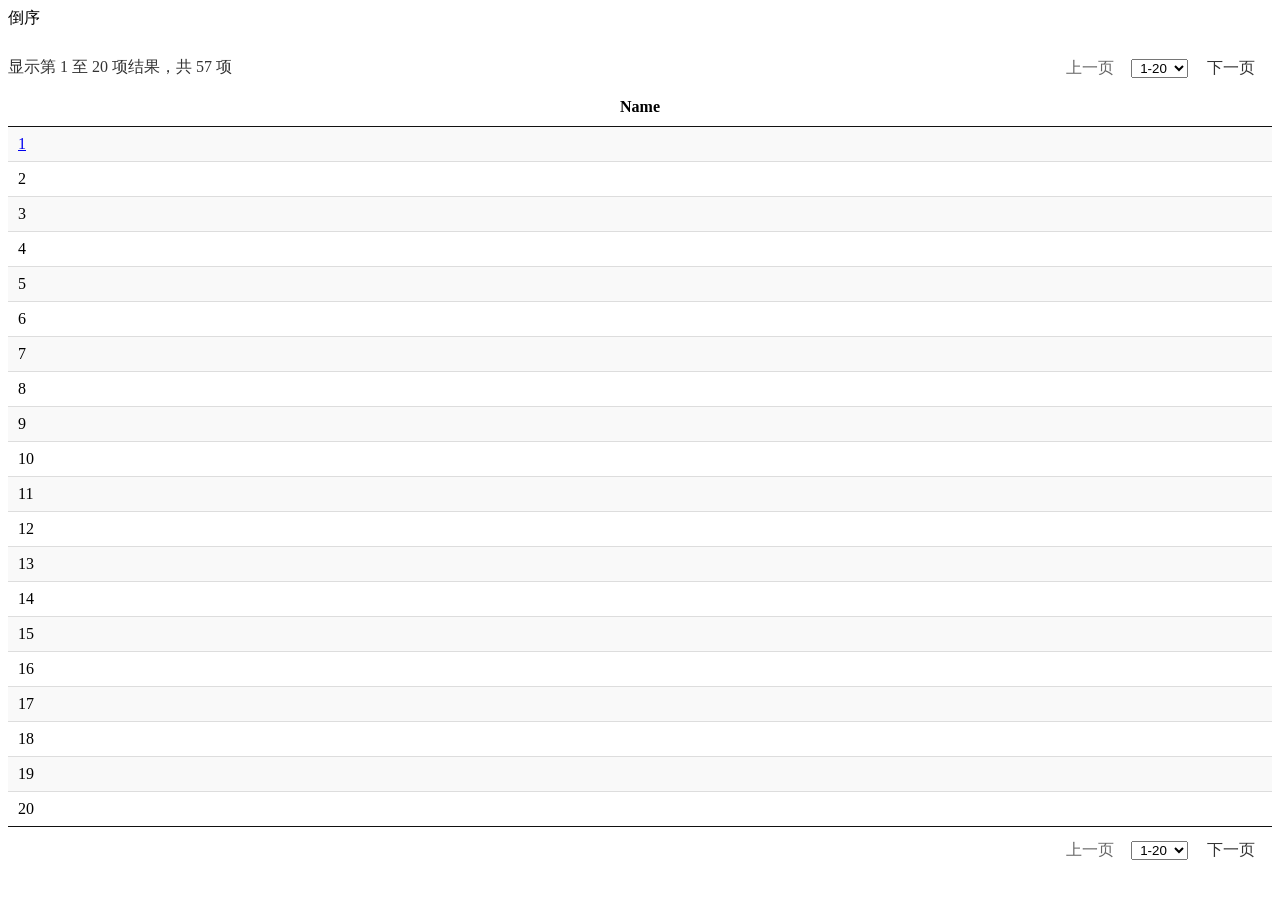
<file: scripts/DataTables/demo.html>
<html>
<head>
<meta http-equiv="Content-type" content="text/html; charset=utf-8">
<meta name="viewport" content="width=device-width,initial-scale=1">
<title>DataTables example - Hidden columns</title>
<script type="text/javascript" language="javascript" src="../../commons/scripts/jquery.js"></script>
<link rel="stylesheet" type="text/css" href="css/jquery.dataTables.min.css"/>
<!--<link rel="stylesheet" type="text/css" href="DataTables/css/dataTables.bootstrap.min.css"/>-->
<script type="text/javascript" language="javascript" src="js/jquery.dataTables2.js"></script>
<!--
	<link rel="stylesheet" type="text/css" href="datatables.min.css"/>
 
	<script type="text/javascript" src="datatables.min.js"></script>
-->

<style type="text/css"></style>
<script type="text/javascript" class="init">
	
$(document).ready(function() {
	var language = {
        "sProcessing": "处理中...",
        "sLengthMenu": "显示 _MENU_ 项结果",
        "sZeroRecords": "没有匹配结果",
        "sInfo": "显示第 _START_ 至 _END_ 项结果，共 _TOTAL_ 项",
        "sInfoEmpty": "显示第 0 至 0 项结果，共 0 项",
        "sInfoFiltered": "(由 _MAX_ 项结果过滤)",
        "sInfoPostFix": "",
        "sSearch": "搜索:",
        "sUrl": "",
        "sEmptyTable": "数据为空",
        "sLoadingRecords": "载入中...",
        "sInfoThousands": ",",
        "oPaginate": {
            "sFirst": "首页",
            "sPrevious": "上一页",
            "sNext": "下一页",
            "sLast": "末页"
        },
        "oAria": {
            "sSortAscending": ": 以升序排列此列",
            "sSortDescending": ": 以降序排列此列"
        }
    }
	var table = $('#wy_table').DataTable( {
	    "order": [[ 1, 'asc' ]],
		"dom": "iptrp",
		"pageLength": 20,
		"columnDefs": [ 
			 {"targets": [ 0 ],"orderable": false}
			,{"targets": [ 1 ],"visible": false}
		],
		"language" : language
	} );
	var info = table.page.info();
	console.log("info:{}",info);


	var order = "desc";
	var order_txt = "倒序";
	$('#buttonId').click(function(){
		table.order( [ 1, order ] ).draw();
		order = order == "desc" ? "asc" : "desc"
		order_txt = order_txt == "倒序" ? "正序" : "倒序"
		$(this).text(order_txt);
	});
} );

	</script>
</head>
<body class="wide comments example">
<div class="fw-container">
  <div class="fw-body">
    <div class="content">
      <div class="info">
        <p id="buttonId">倒序</p>
      </div>
      <table id="wy_table" class="display" cellspacing="0" width="100%">
        <thead>
          <tr>
            <th>Name</th>
            <th>Age</th>
          </tr>
        </thead>
        <tbody>
          <tr>
            <td> <a href="http://www.baidu.com">1</a> </td>
            <td> 1 </td>
          </tr>
          <tr>
            <td> 2 </td>
            <td> 2 </td>
          </tr>
          <tr>
            <td> 3 </td>
            <td> 3 </td>
          </tr>
          <tr>
            <td> 4 </td>
            <td> 4 </td>
          </tr>
          <tr>
            <td> 5 </td>
            <td> 5 </td>
          </tr>
          <tr>
            <td> 6 </td>
            <td> 6 </td>
          </tr>
          <tr>
            <td> 7 </td>
            <td> 7 </td>
          </tr>
          <tr>
            <td> 8 </td>
            <td> 8 </td>
          </tr>
          <tr>
            <td> 9 </td>
            <td> 9 </td>
          </tr>
          <tr>
            <td> 10 </td>
            <td> 10 </td>
          </tr>
          <tr>
            <td> 11 </td>
            <td> 11 </td>
          </tr>
          <tr>
            <td> 12 </td>
            <td> 12 </td>
          </tr>
          <tr>
            <td> 13 </td>
            <td> 13 </td>
          </tr>
          <tr>
            <td> 14 </td>
            <td> 14 </td>
          </tr>
          <tr>
            <td> 15 </td>
            <td> 15 </td>
          </tr>
          <tr>
            <td> 16 </td>
            <td> 16 </td>
          </tr>
          <tr>
            <td> 17 </td>
            <td> 17 </td>
          </tr>
          <tr>
            <td> 18 </td>
            <td> 18 </td>
          </tr>
          <tr>
            <td> 19 </td>
            <td> 19 </td>
          </tr>
          <tr>
            <td> 20 </td>
            <td> 20 </td>
          </tr>
          <tr>
            <td> 21 </td>
            <td> 21 </td>
          </tr>
          <tr>
            <td> 22 </td>
            <td> 22 </td>
          </tr>
          <tr>
            <td> 23 </td>
            <td> 23 </td>
          </tr>
          <tr>
            <td> 24 </td>
            <td> 24 </td>
          </tr>
          <tr>
            <td> 25 </td>
            <td> 25 </td>
          </tr>
          <tr>
            <td> 26 </td>
            <td> 26 </td>
          </tr>
          <tr>
            <td> 27 </td>
            <td> 27 </td>
          </tr>
          <tr>
            <td> 28 </td>
            <td> 28 </td>
          </tr>
          <tr>
            <td> 29 </td>
            <td> 29 </td>
          </tr>
          <tr>
            <td> 30 </td>
            <td> 30 </td>
          </tr>
          <tr>
            <td> 31 </td>
            <td> 31 </td>
          </tr>
          <tr>
            <td> 32 </td>
            <td> 32 </td>
          </tr>
          <tr>
            <td> 33 </td>
            <td> 33 </td>
          </tr>
          <tr>
            <td> 34 </td>
            <td> 34 </td>
          </tr>
          <tr>
            <td> 35 </td>
            <td> 35 </td>
          </tr>
          <tr>
            <td> 36 </td>
            <td> 36 </td>
          </tr>
          <tr>
            <td> 37 </td>
            <td> 37 </td>
          </tr>
          <tr>
            <td> 38 </td>
            <td> 38 </td>
          </tr>
          <tr>
            <td> 39 </td>
            <td> 39 </td>
          </tr>
          <tr>
            <td> 40 </td>
            <td> 40 </td>
          </tr>
          <tr>
            <td> 41 </td>
            <td> 41 </td>
          </tr>
          <tr>
            <td> 42 </td>
            <td> 42 </td>
          </tr>
          <tr>
            <td> 43 </td>
            <td> 43 </td>
          </tr>
          <tr>
            <td> 44 </td>
            <td> 44 </td>
          </tr>
          <tr>
            <td> 45 </td>
            <td> 45 </td>
          </tr>
          <tr>
            <td> 46 </td>
            <td> 46 </td>
          </tr>
          <tr>
            <td> 47 </td>
            <td> 47 </td>
          </tr>
          <tr>
            <td> 48 </td>
            <td> 48 </td>
          </tr>
          <tr>
            <td> 49 </td>
            <td> 49 </td>
          </tr>
          <tr>
            <td> 50 </td>
            <td> 50 </td>
          </tr>
          <tr>
            <td> 51 </td>
            <td> 51 </td>
          </tr>
          <tr>
            <td> 52 </td>
            <td> 52 </td>
          </tr>
          <tr>
            <td> 53 </td>
            <td> 53 </td>
          </tr>
          <tr>
            <td> 54 </td>
            <td> 54 </td>
          </tr>
          <tr>
            <td> 55 </td>
            <td> 55 </td>
          </tr>
          <tr>
            <td> 56 </td>
            <td> 56 </td>
          </tr>
          <tr>
            <td> 57 </td>
            <td> 57 </td>
          </tr>
        </tbody>
      </table>
    </div>
  </div>
</div>
</body>
</html>
</file>
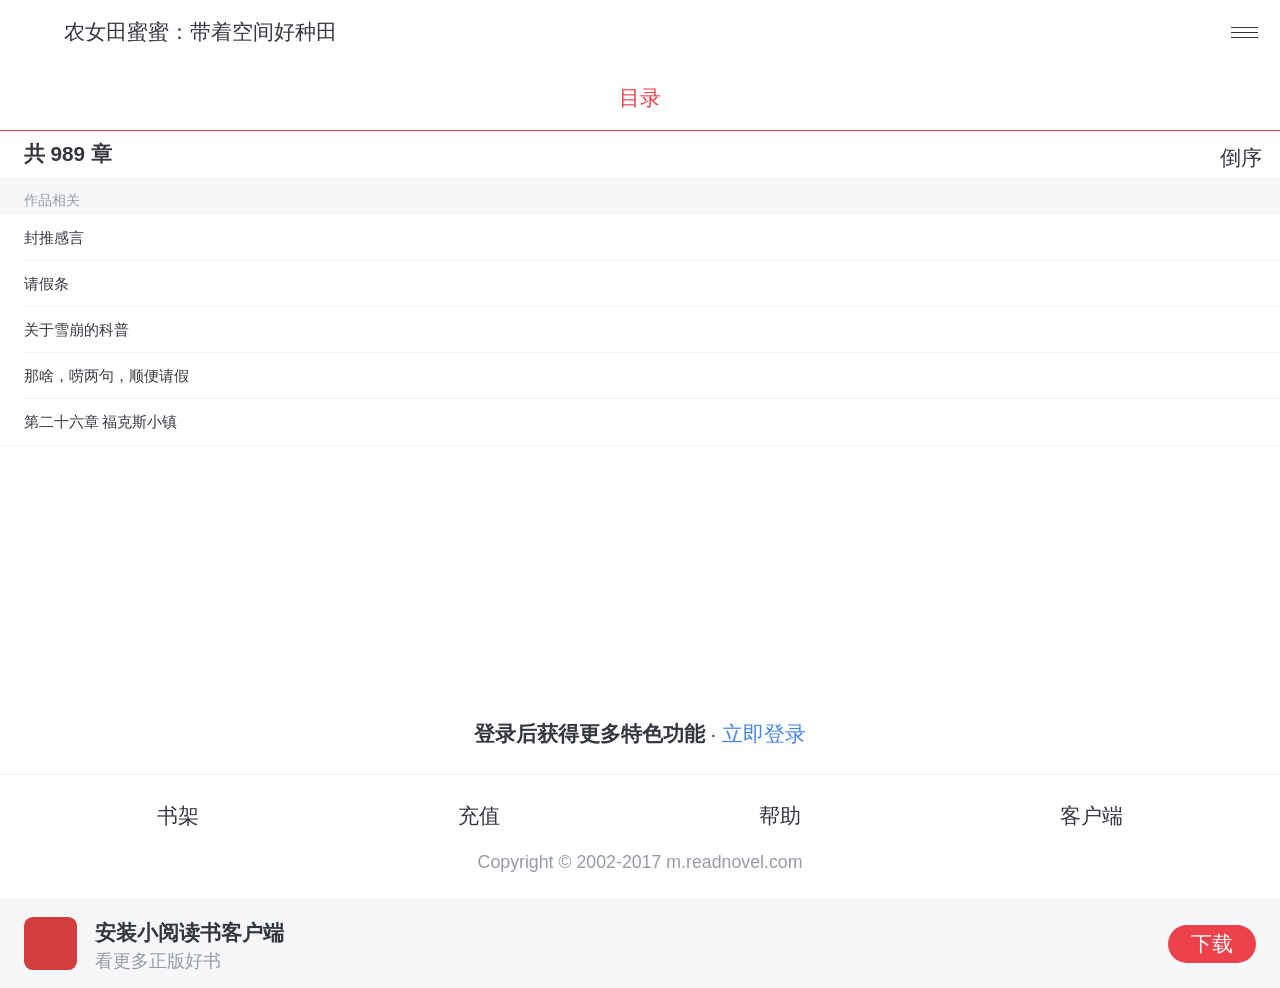
<file: styles/mv2/book_mulu.html>
<!DOCTYPE html>
<!-- saved from url=(0045)https://m.readnovel.com/book/7747001904620203 -->
<html>
<head>
    <meta http-equiv="Content-Type" content="text/html; charset=UTF-8">
    <title>农女田蜜蜜：带着空间好种田_小说阅读网</title>
    <meta name="description"
          content="小说阅读网唯一官方网站。小阅提供古言、现言、原创、玄幻、都市、言情、娱乐、种田、科幻、悬疑、灵异、穿越、重生、宠文等小说,最新全本免费手机小说阅读推荐,精彩尽在小说阅读网。">
    <meta name="robots" content="all">
    <meta name="googlebot" content="all">
    <meta name="baiduspider" content="all">
    <meta name="format-detection" content="telephone=no">
    <meta name="viewport" content="width=device-width,initial-scale=1,user-scalable=no">
    <link rel="stylesheet" data-ignore="true" href="./css/sprite.css">
    <script type="text/javascript" language="javascript" src="../../scripts/esj/ejs.min.js"></script>
    <script type="text/javascript" language="javascript" src="../../commons/scripts/jquery.js"></script>
</head>
<body class="unlogin">
<script data-ignore="true" src="./js/sprite.js"></script>
<div class="page page-chapter">
    <div class="content">
        <header id="header" class="header"><a href="javascript:history.go(-1)" class="header-back jsBack">
            <svg class="icon icon-arrow-l">
                <title>返回</title>
                <use xmlns:xlink="http://www.w3.org/1999/xlink" xlink:href="#icon-arrow-l"></use>
            </svg>
        </a>
            <h1 class="header-back-title">农女田蜜蜜：带着空间好种田</h1>
            <div class="header-operate"><a id="openSearchPopup" href="javascript:" class="icon icon-search" title="搜索">
                <svg>
                    <use xmlns:xlink="http://www.w3.org/1999/xlink" xlink:href="#icon-search"></use>
                </svg>
            </a> <a id="openGuide" href="javascript:" class="icon icon-more" title="更多" data-rel="guide"></a></div>
        </header>
        <div id="guide" class="guide"><i id="guideOverlay" class="guide-overlay"></i>
            <div class="guide-content">
                <nav class="guide-nav"><a href="https://m.readnovel.com/" class="guide-nav-a"> <i
                        class="icon icon-home"></i>
                    <h4 class="guide-nav-h">首页</h4>
                </a> <a href="https://m.readnovel.com/category" class="guide-nav-a"> <i class="icon icon-sort"></i>
                    <h4 class="guide-nav-h">分类</h4>
                </a> <a href="https://m.readnovel.com/rank" class="guide-nav-a"> <i class="icon icon-rank"></i>
                    <h4 class="guide-nav-h">排行榜</h4>
                </a> <a href="https://m.readnovel.com/free" class="guide-nav-a"> <i class="icon icon-free"></i>
                    <h4 class="guide-nav-h">免费</h4>
                </a> <a href="https://m.readnovel.com/finish" class="guide-nav-a"> <i class="icon icon-end"></i>
                    <h4 class="guide-nav-h">完本</h4>
                </a> <a href="https://m.readnovel.com/user" class="guide-nav-a jsLogin"> <i
                        class="icon icon-account"></i>
                    <h4 class="guide-nav-h">账户</h4>
                </a></nav>
                <div class="guide-footer"><a href="https://m.readnovel.com/bookshelf/my" class="btn-primary"
                                             data-size="14">我的书架</a></div>
            </div>
        </div>
        <div id="catalogWrapper" data-book-id="1003782761">
            <div id="chapterNav" class="btn-group-tab">
                <nav class="btn-group">
                    <h3 class="btn-group-cell"><a href="javascript:" class="btn-blank active" data-rel="catelogX"
                                                  role="tab" data-index="0" aria-selected="true">目录</a></h3>
                </nav>
            </div>
            <div class="module module-merge">
                <div id="catelogX" class="chapter-tab-x active">
                    <div class="module-header">
                        <div class="module-header-l">
                            <h4 class="chapter-sub-title">共
                                <output>989</output>
                                章
                            </h4>
                        </div>
                        <div class="module-header-r"><a id="reverse" href="javascript:" class="module-header-btn dark"
                                                        role="button">倒序</a></div>
                    </div>
                    <ol id="volumes" class="chapter-ol chapter-ol-catalog">
                        <li class="chapter-bar">作品相关</li>
                        <li class="chapter-li jsChapter" role="&quot;link&quot;"><a href="/book/1003782761/347042675"
                                                                                    class="chapter-li-a "
                                                                                    data-chapter-id="347042675"
                                                                                    role="option"> <span
                                class="chapter-index ">封推感言</span><!-- <span class="chapter-title">封推感言</span> -->

                        </a></li>
                        <li class="chapter-li jsChapter" role="&quot;link&quot;"><a href="/book/1003782761/368668541"
                                                                                    class="chapter-li-a "
                                                                                    data-chapter-id="368668541"
                                                                                    role="option"> <span
                                class="chapter-index ">请假条</span><!-- <span class="chapter-title">请假条</span> -->

                        </a></li>
                        <li class="chapter-li jsChapter" role="&quot;link&quot;"><a href="/book/1003782761/386636211"
                                                                                    class="chapter-li-a "
                                                                                    data-chapter-id="386636211"
                                                                                    role="option"> <span
                                class="chapter-index ">关于雪崩的科普</span><!-- <span class="chapter-title">关于雪崩的科普</span> -->

                        </a></li>
                        <li class="chapter-li jsChapter" role="&quot;link&quot;"><a href="/book/1003782761/387801781"
                                                                                    class="chapter-li-a "
                                                                                    data-chapter-id="387801781"
                                                                                    role="option"> <span
                                class="chapter-index ">那啥，唠两句，顺便请假</span>
                            <!-- <span class="chapter-title">那啥，唠两句，顺便请假</span> -->

                        </a></li>
                        <li class="chapter-li jsChapter" role="&quot;link&quot;"><a href="/book/1003782761/324833704"
                                                                                    class="chapter-li-a "
                                                                                    data-chapter-id="324833704"
                                                                                    role="option"> <span
                                class="chapter-index ">第二十六章 福克斯小镇</span>
                            <!-- <span class="chapter-title">第二十六章 福克斯小镇</span> -->

                        </a></li>
                    </ol>
                </div>
                <div id="bookmarkX" class="chapter-tab-x"></div>
            </div>
        </div>
    </div>
</div>
<div id="bookListManagePopup" class="mybook-group" hidden="">
    <div class="mybook-group-x scrollable"><span id="bookGroupListContainer"> </span></div>
</div>
<form id="bookListCreateContentPopup" class="mybook-group-create" hidden="">
    <div class="popup-input-btn"><a href="javascript:" id="groupCreateCancel" class="btn-blank" role="button"
                                    title="关闭浮层">取消</a>
        <button type="submit" class="btn-blank red">保存</button>
    </div>
    <div class="popup-input-x">
        <textarea class="popup-input" placeholder="书单推荐语(20-500个字)" rows="5" min-length="20" max-length="500"
                  id="commSendArea" required=""></textarea>
    </div>
</form>
<footer class="footer">
    <div class="footer-backtop">
        <div class="footer-backtop-cell jsGuestWrapper"><strong>登录后获得更多特色功能</strong><span class="char-dot">·</span><a
                href="javascript:" class="blue jsLogin">立即登录</a></div>
    </div>
    <div class="footer-link"><a href="https://m.readnovel.com/bookshelf/my" class="footer-link-a dark">书架</a> <a
            href="https://m.readnovel.com/" class="footer-link-a dark jsLogin">充值</a> <a
            href="https://m.readnovel.com/user/help" class="footer-link-a dark">帮助</a> <a
            href="https://qidian.gtimg.com/XSReader/app/showBook?query=%7B%22bookId%22%3A%227747001904620203%22%7D&amp;redirect=https%3A%2F%2Fitunes.apple.com%2Fcn%2Fapp%2Fxiao-shuo-yue-du-wang-chang%2Fid1068356529%3Fmt%3D8"
            class="footer-link-a dark jsDownloadLink">客户端</a></div>
    <div class="footer-copy"> copyright © 2002-2017 m.readnovel.com</div>
</footer>
<a id="footerApp"
   href="https://qidian.gtimg.com/XSReader/app/showBook?query=%7B%22bookId%22%3A%227747001904620203%22%7D&amp;redirect=https%3A%2F%2Fitunes.apple.com%2Fcn%2Fapp%2Fxiao-shuo-yue-du-wang-chang%2Fid1068356529%3Fmt%3D8"
   class="footer-app jsDownloadLink"> <i class="icon-app-logo">
    <svg class="icon icon-qi">
        <use xmlns:xlink="http://www.w3.org/1999/xlink" xlink:href="#icon-qi"></use>
    </svg>
</i>
    <h3 class="footer-app-h">安装小阅读书客户端</h3>
    <p class="footer-app-p">看更多正版好书</p>
    <span class="btn-primary-small">下载</span> </a> <a href="https://m.readnovel.com/book/7747001904620203#header"
                                                      class="footer-backtop-circle jsBackToTop" title="返回顶部"
                                                      style="opacity: 0; visibility: hidden;">
    <svg class="icon icon-backtop">
        <use xmlns:xlink="http://www.w3.org/1999/xlink" xlink:href="#icon-backtop"></use>
    </svg>
</a>
<div id="searchPopup" class="search-popup" hidden="">
    <header class="header">
        <form id="searchForm" action="https://m.readnovel.com/search" class="search-form">
            <div class="search-area">
                <svg class="icon icon-search">
                    <use xmlns:xlink="http://www.w3.org/1999/xlink" xlink:href="#icon-search"></use>
                </svg>
                <input id="keyword" type="search" name="kw" class="search-input" value="" autocomplete="off">
                <button id="clearSearchKeyword" type="button" class="search-reset" hidden=""><i class="icon icon-clear">
                    <svg>
                        <use xmlns:xlink="http://www.w3.org/1999/xlink" xlink:href="#icon-clear"></use>
                    </svg>
                </i></button>
            </div>
            <a id="closeSearchPopup" href="javascript:" class="search-cancel">取消</a>
        </form>
    </header>
    <div id="searchHotHistory" class="search-hot-history">
        <div id="searchPopularWords" class="search-popular"></div>
        <div id="searchHistory"></div>
    </div>
    <div id="searchList" class="search-list" hidden=""></div>
</div>
<div id="listsearchPopup" class="search-popup" hidden="">
    <header class="header">
        <form id="listsearchForm" action="https://m.readnovel.com/booklist/search" class="search-form">
            <div class="search-area">
                <svg class="icon icon-search">
                    <use xmlns:xlink="http://www.w3.org/1999/xlink" xlink:href="#icon-search"></use>
                </svg>
                <input id="listkeyword" type="search" name="kw" class="search-input" value="" autocomplete="off">
                <input id="listId" type="hidden" name="id" class="search-input" value="" autocomplete="off">
                <button id="listclearSearchKeyword" type="button" class="search-reset" hidden=""><i
                        class="icon icon-clear">
                    <svg>
                        <use xmlns:xlink="http://www.w3.org/1999/xlink" xlink:href="#icon-clear"></use>
                    </svg>
                </i></button>
            </div>
            <a id="listcloseSearchPopup" href="javascript:" class="search-cancel">取消</a>
        </form>
    </header>
    <div id="listsearchHotHistory" class="search-hot-history">
        <div id="listsearchPopularWords" class="search-popular"></div>
        <div id="listsearchHistory"></div>
    </div>
    <div id="listsearchList" class="search-list" hidden=""></div>
</div>
</body>
</html>
</file>
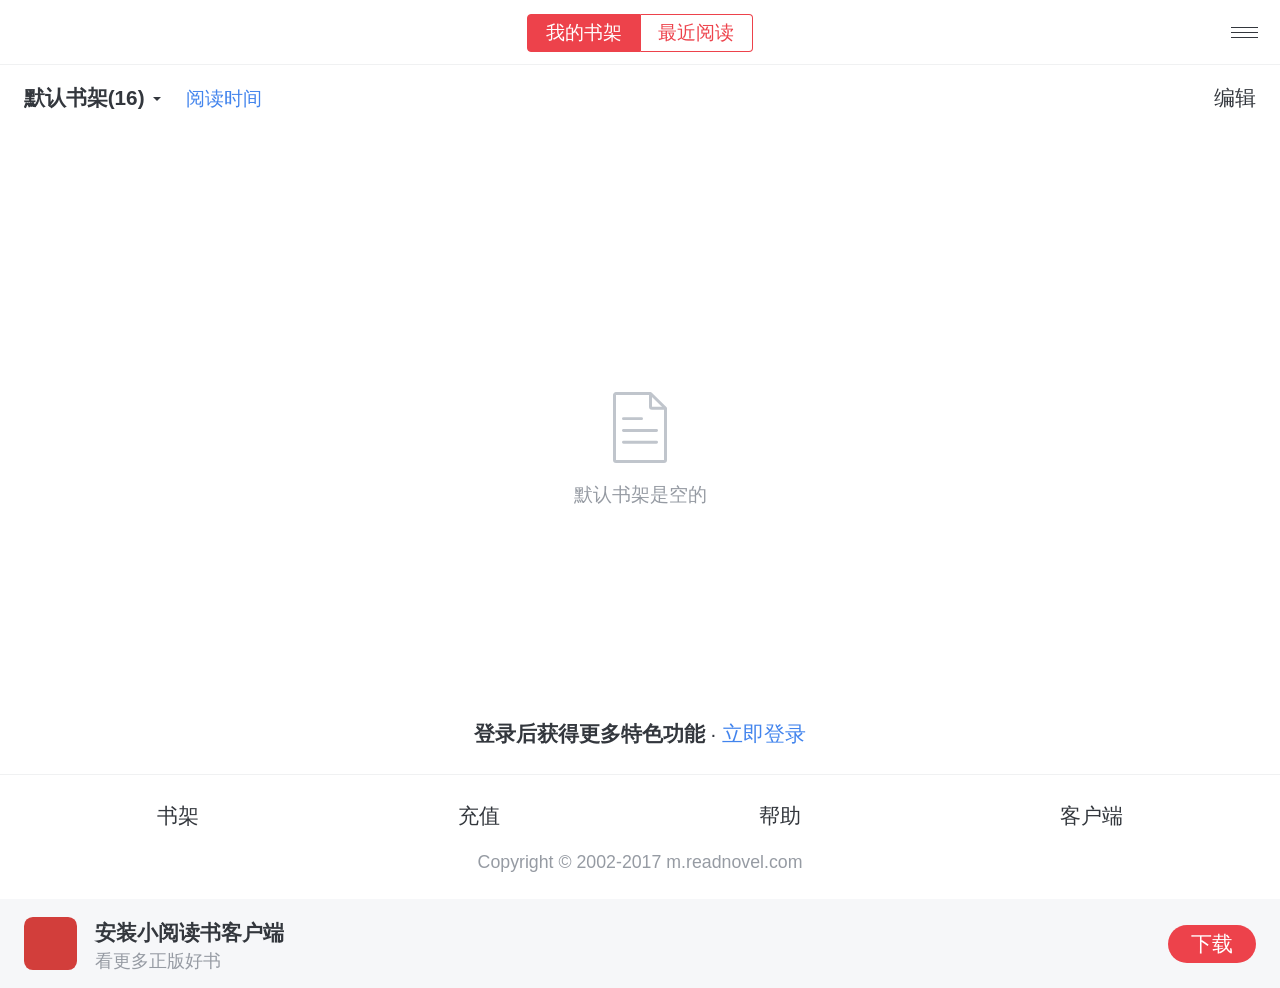
<file: styles/mv2/bookshelf_ret.html>
<!DOCTYPE html>
<!-- saved from url=(0045)https://m.readnovel.com/book/7747001904620203 -->
<html>
<head>
    <meta http-equiv="Content-Type" content="text/html; charset=UTF-8">
    <title>农女田蜜蜜：带着空间好种田_小说阅读网</title>
    <meta name="description"
          content="小说阅读网唯一官方网站。小阅提供古言、现言、原创、玄幻、都市、言情、娱乐、种田、科幻、悬疑、灵异、穿越、重生、宠文等小说,最新全本免费手机小说阅读推荐,精彩尽在小说阅读网。">
    <meta name="robots" content="all">
    <meta name="googlebot" content="all">
    <meta name="baiduspider" content="all">
    <meta name="format-detection" content="telephone=no">
    <meta name="viewport" content="width=device-width,initial-scale=1,user-scalable=no">
    <link rel="stylesheet" data-ignore="true" href="./css/sprite.css">
    <script type="text/javascript" language="javascript" src="../../scripts/esj/ejs.min.js"></script>
    <script type="text/javascript" language="javascript" src="../../commons/scripts/jquery.js"></script>
</head>
<body class="unlogin">
<script data-ignore="true" src="./js/sprite.js"></script>
<div class="page page-bookshelft-my">
    <div class="content">
        <header id="header" class="header"><a href="javascript:history.go(-1)" class="header-back jsBack">
            <svg class="icon icon-arrow-l">
                <title>返回</title>
                <use xmlns:xlink="http://www.w3.org/1999/xlink" xlink:href="#icon-arrow-l"></use>
            </svg>
        </a>
            <nav class="btn-group btn-group-small">
                <h3 class="btn-group-cell"><a href="/bookshelf/my" class="btn-tab active">我的书架</a></h3>
                <h3 class="btn-group-cell"><a href="/bookshelf/history" class="btn-tab">最近阅读</a></h3>
            </nav>
            <div class="header-operate"><a id="openSearchPopup" href="javascript:" class="icon icon-search" title="搜索">
                <svg>
                    <use xmlns:xlink="http://www.w3.org/1999/xlink" xlink:href="#icon-search"></use>
                </svg>
            </a> <a id="openGuide" href="javascript:" class="icon icon-more" title="更多" data-rel="guide"></a></div>
        </header>
        <div id="guide" class="guide"><i id="guideOverlay" class="guide-overlay"></i>
            <div class="guide-content">
                <nav class="guide-nav"><a href="https://m.readnovel.com/" class="guide-nav-a"> <i
                        class="icon icon-home"></i>
                    <h4 class="guide-nav-h">首页</h4>
                </a> <a href="https://m.readnovel.com/category" class="guide-nav-a"> <i class="icon icon-sort"></i>
                    <h4 class="guide-nav-h">分类</h4>
                </a> <a href="https://m.readnovel.com/rank" class="guide-nav-a"> <i class="icon icon-rank"></i>
                    <h4 class="guide-nav-h">排行榜</h4>
                </a> <a href="https://m.readnovel.com/free" class="guide-nav-a"> <i class="icon icon-free"></i>
                    <h4 class="guide-nav-h">免费</h4>
                </a> <a href="https://m.readnovel.com/finish" class="guide-nav-a"> <i class="icon icon-end"></i>
                    <h4 class="guide-nav-h">完本</h4>
                </a> <a href="https://m.readnovel.com/user" class="guide-nav-a jsLogin"> <i
                        class="icon icon-account"></i>
                    <h4 class="guide-nav-h">账户</h4>
                </a></nav>
                <div class="guide-footer"><a href="https://m.readnovel.com/bookshelf/my" class="btn-primary"
                                             data-size="14">我的书架</a></div>
            </div>
        </div>
        <header id="editHeader" class="header" hidden="">
            <div class="header mybook-edit-header"><a href="javascript:" id="btnEditAll" class="header-opt-a-l"
                                                      role="button">全选</a> <a href="javascript:" id="btnEditCancel"
                                                                              class="header-opt-a-r"
                                                                              role="button">取消</a>
                <h3 class="header-title">共16本</h3>
            </div>
        </header>
        <div class="module module-merge">
            <div id="editBtnHeader" class="mybook-module-header">
                <header class="mybook-default-header" style="">
                    <div class="module-header-l"><a href="javascript:" id="filterGroup" class="mybook-sub-title"
                                                    role="combobox" title="点击出现浮层，可更换选项，选项列表在浮层底部">
                        <aria>请选择书架分组：</aria>
                        <ul class="select-ul" id="bookGroupListSwitchtContainer">
                            <li class="select-option selected" data-group-id="-100">默认书架(<span
                                    class="group-cnt">16</span>)
                            </li>
                        </ul>
                        <i class="select-tri"></i> </a> <a href="javascript:" id="timeOrder" class="select-a"
                                                           role="combobox" title="点击出现浮层，可更换选项，选项列表在浮层底部">
                        <aria>当前书架排序是按照：</aria>
                        <ul class="select-ul">
                            <li class="select-option selected" data-value="2">阅读时间</li>
                            <li class="select-option " data-value="0">更新时间</li>
                        </ul>
                        <svg class="icon icon-order" title="调整排列顺序" aria-hidden="true">
                            <use xmlns:xlink="http://www.w3.org/1999/xlink" xlink:href="#icon-order"></use>
                        </svg>
                    </a></div>
                    <a href="javascript:" id="bookEditBtn" class="header-opt-a-r" role="button"
                       title="可对书架书籍分组或删除，操作栏在底部，选中任意一本书籍操作栏即出现">编辑</a></header>
            </div>
            <ol id="bookEditOl" class="book-ol book-ol-progress" data-sort-type="2" data-count-num="16"
                data-page-size="20">

                <div class="null">默认书架是空的</div>
            </ol>
        </div>
    </div>
</div>
<div id="bookListManagePopup" class="mybook-group" hidden="">
    <div class="mybook-group-x scrollable"><span id="bookGroupListContainer"> </span></div>
</div>
<form id="bookListCreateContentPopup" class="mybook-group-create" hidden="">
    <div class="popup-input-btn"><a href="javascript:" id="groupCreateCancel" class="btn-blank" role="button"
                                    title="关闭浮层">取消</a>
        <button type="submit" class="btn-blank red">保存</button>
    </div>
    <div class="popup-input-x">
        <textarea class="popup-input" placeholder="书单推荐语(20-500个字)" rows="5" min-length="20" max-length="500"
                  id="commSendArea" required=""></textarea>
    </div>
</form>
<footer class="footer">
    <div class="footer-backtop">
        <div class="footer-backtop-cell jsGuestWrapper"><strong>登录后获得更多特色功能</strong><span class="char-dot">·</span><a
                href="javascript:" class="blue jsLogin">立即登录</a></div>
    </div>
    <div class="footer-link"><a href="https://m.readnovel.com/bookshelf/my" class="footer-link-a dark">书架</a> <a
            href="https://m.readnovel.com/" class="footer-link-a dark jsLogin">充值</a> <a
            href="https://m.readnovel.com/user/help" class="footer-link-a dark">帮助</a> <a
            href="https://qidian.gtimg.com/XSReader/app/showBook?query=%7B%22bookId%22%3A%227747001904620203%22%7D&amp;redirect=https%3A%2F%2Fitunes.apple.com%2Fcn%2Fapp%2Fxiao-shuo-yue-du-wang-chang%2Fid1068356529%3Fmt%3D8"
            class="footer-link-a dark jsDownloadLink">客户端</a></div>
    <div class="footer-copy"> copyright © 2002-2017 m.readnovel.com</div>
</footer>
<a id="footerApp"
   href="https://qidian.gtimg.com/XSReader/app/showBook?query=%7B%22bookId%22%3A%227747001904620203%22%7D&amp;redirect=https%3A%2F%2Fitunes.apple.com%2Fcn%2Fapp%2Fxiao-shuo-yue-du-wang-chang%2Fid1068356529%3Fmt%3D8"
   class="footer-app jsDownloadLink"> <i class="icon-app-logo">
    <svg class="icon icon-qi">
        <use xmlns:xlink="http://www.w3.org/1999/xlink" xlink:href="#icon-qi"></use>
    </svg>
</i>
    <h3 class="footer-app-h">安装小阅读书客户端</h3>
    <p class="footer-app-p">看更多正版好书</p>
    <span class="btn-primary-small">下载</span> </a> <a href="https://m.readnovel.com/book/7747001904620203#header"
                                                      class="footer-backtop-circle jsBackToTop" title="返回顶部"
                                                      style="opacity: 0; visibility: hidden;">
    <svg class="icon icon-backtop">
        <use xmlns:xlink="http://www.w3.org/1999/xlink" xlink:href="#icon-backtop"></use>
    </svg>
</a>
<div id="searchPopup" class="search-popup" hidden="">
    <header class="header">
        <form id="searchForm" action="https://m.readnovel.com/search" class="search-form">
            <div class="search-area">
                <svg class="icon icon-search">
                    <use xmlns:xlink="http://www.w3.org/1999/xlink" xlink:href="#icon-search"></use>
                </svg>
                <input id="keyword" type="search" name="kw" class="search-input" value="" autocomplete="off">
                <button id="clearSearchKeyword" type="button" class="search-reset" hidden=""><i class="icon icon-clear">
                    <svg>
                        <use xmlns:xlink="http://www.w3.org/1999/xlink" xlink:href="#icon-clear"></use>
                    </svg>
                </i></button>
            </div>
            <a id="closeSearchPopup" href="javascript:" class="search-cancel">取消</a>
        </form>
    </header>
    <div id="searchHotHistory" class="search-hot-history">
        <div id="searchPopularWords" class="search-popular"></div>
        <div id="searchHistory"></div>
    </div>
    <div id="searchList" class="search-list" hidden=""></div>
</div>
<div id="listsearchPopup" class="search-popup" hidden="">
    <header class="header">
        <form id="listsearchForm" action="https://m.readnovel.com/booklist/search" class="search-form">
            <div class="search-area">
                <svg class="icon icon-search">
                    <use xmlns:xlink="http://www.w3.org/1999/xlink" xlink:href="#icon-search"></use>
                </svg>
                <input id="listkeyword" type="search" name="kw" class="search-input" value="" autocomplete="off">
                <input id="listId" type="hidden" name="id" class="search-input" value="" autocomplete="off">
                <button id="listclearSearchKeyword" type="button" class="search-reset" hidden=""><i
                        class="icon icon-clear">
                    <svg>
                        <use xmlns:xlink="http://www.w3.org/1999/xlink" xlink:href="#icon-clear"></use>
                    </svg>
                </i></button>
            </div>
            <a id="listcloseSearchPopup" href="javascript:" class="search-cancel">取消</a>
        </form>
    </header>
    <div id="listsearchHotHistory" class="search-hot-history">
        <div id="listsearchPopularWords" class="search-popular"></div>
        <div id="listsearchHistory"></div>
    </div>
    <div id="listsearchList" class="search-list" hidden=""></div>
</div>
</body>
</html>
</file>
<file: styles/mv2/css/sprite.css>
@charset "UTF-8";
blockquote,body,dd,dl,figure,form,h1,h2,h3,h4,h5,h6,ol,p,ul {
    margin: 0
}

ol,ul {
    padding: 0;
    list-style: none
}

a {
    text-decoration: none;
    color: inherit;
    outline: 0
}

a[href]:active,button:active {
    background-image: -webkit-linear-gradient(to top,rgba(0,0,0,.05),rgba(0,0,0,.05));
    background-image: linear-gradient(to top,rgba(0,0,0,.05),rgba(0,0,0,.05))
}

body.iphone a[href]:active,body.iphone button:active {
    background-image: none
}

em {
    font-style: normal
}

h1,h2,h3,h4,h5,h6,input,select,textarea {
    font-size: 100%
}

input,select,textarea {
    font-family: inherit;
    box-sizing: border-box
}

img {
    display: inline-block
}

p {
    word-break: break-all
}

main {
    display: block
}

output {
    speak: digits
}

html {
    font-size: 16px
}

@media screen and (min-width: 375px) {
    html {
        font-size:calc(100% + 2 * (100vw - 375px)/ 39);
        font-size: calc(16px + 2 * (100vw - 375px)/ 39)
    }
}

@media screen and (min-width: 414px) {
    html {
        font-size:calc(112.5% + 4 * (100vw - 414px)/ 586);
        font-size: calc(18px + 4 * (100vw - 414px)/ 586)
    }
}

@media screen and (min-width: 600px) {
    html {
        font-size:calc(125% + 4 * (100vw - 600px)/ 400);
        font-size: calc(20px + 4 * (100vw - 600px)/ 400)
    }
}

@media screen and (min-width: 1000px) {
    html {
        font-size:calc(137.5% + 6 * (100vw - 1000px)/ 1000);
        font-size: calc(22px + 6 * (100vw - 1000px)/ 1000)
    }
}

body {
    font-family: sans-serif;
    line-height: 1.5;
    -webkit-user-select: none;
    color: #33373d;
    fill: currentColor;
    -webkit-tap-highlight-color: transparent;
    -webkit-text-size-adjust: none;
    -webkit-touch-callout: none
}

.noscroll,.noscroll body {
    overflow: hidden
}

.noscroll body {
    position: relative
}

body {
    background-color: #f6f7f9
}

.page {
    background-color: #fff;
    box-shadow: 0 200px #fff
}

.page.unlogin,.unlogin .page {
    min-height: 500px;
    min-height: calc(100vh - 8.75rem)
}

.login .page,.page.login {
    min-height: 556px;
    min-height: calc(100vh - (84rem / 16))
}

.content {
    padding-bottom: .1px;
    background-color: #f6f7f9
}

.aside,.aside-overlay,.footer-backtop-circle svg,.full,.guide-overlay {
    position: absolute;
    top: 0;
    right: 0;
    bottom: 0;
    left: 0
}

.module {
    margin: .75rem 0;
    background-color: #fff
}

.header {
    position: relative;
    box-sizing: border-box;
    height: 2.75rem;
    padding-top: .6875rem;
    padding-bottom: .625rem;
    border-bottom: 1px solid #f0f1f2;
    background-color: #fff
}

.header .btn-group-small {
    margin-top: -2px
}

.page .header[open] {
    background-color: #fff
}

.header-index {
    border-bottom: none;
    background-color: transparent
}

.logo-a {
    position: absolute;
    top: 0;
    bottom: 0;
    left: 0;
    width: 5.625rem;
    padding: 0 1rem
}

.logo {
    font-size: 1rem;
    position: absolute;
    top: 0;
    bottom: 0;
    width: inherit;
    height: 1.125rem;
    margin: auto;
    color: #000;
    background-size: 100%
}

.logo.logo-female {
    background: url(/qdm/img/logo-qdm-f.59a7a.svg) no-repeat center;
    background-size: 100%
}

.header-back {
    position: absolute;
    top: 0;
    bottom: 0;
    left: 0;
    padding: .625rem .8125rem .625rem .875rem
}

.header-back .header-back-title {
    font-size: .875rem;
    font-weight: 400;
    margin-left: .6875rem
}

.header-back+.header-back-title {
    font-size: .875rem;
    font-weight: 400;
    line-height: 1.375rem;
    position: absolute;
    left: 2.6875rem;
    overflow: hidden;
    max-width: 60%;
    white-space: nowrap;
    text-overflow: ellipsis
}

.header-title {
    text-align: center
}

.header-operate {
    position: absolute;
    top: 0;
    right: 0;
    bottom: 0;
    padding: .25rem .375rem
}

.header-operate-a,.header-operate>.icon {
    float: left;
    overflow: hidden;
    width: 2.25rem;
    height: 2.25rem
}

.header-operate svg {
    display: block;
    margin: .625rem auto
}

.header-avatar {
    display: block;
    width: 1.25rem;
    height: 1.25rem;
    margin: .5rem auto;
    border-radius: 1rem
}

.header-operate-a {
    font-size: .875rem;
    line-height: 2.25rem;
    padding: 0 .25rem;
    text-align: center
}

.header-opt-a-l,.header-opt-a-r {
    font-size: .875rem;
    line-height: 2.75rem;
    position: absolute;
    top: 0;
    bottom: 0;
    padding: 0 1rem
}

.header-opt-a-l {
    left: 0
}

.header-opt-a-r {
    right: 0
}

a.icon-more:empty {
    position: relative;
    width: 2.25rem;
    height: 2.25rem
}

a.icon-more:empty::after,a.icon-more:empty::before {
    position: absolute;
    top: 1.125rem;
    left: 50%;
    width: 1.125rem;
    margin-top: -1px;
    margin-left: -.5625rem;
    content: '';
    -webkit-transition: all .15s;
    transition: transform .15s;
    border-top: 1px solid
}

a.icon-more:empty::before {
    height: 4px;
    -webkit-transform-origin: top center;
    transform-origin: top center;
    border-bottom: 1px solid
}

a.icon-more:empty::after {
    -webkit-transform: translateY(-5px);
    transform: translateY(-5px)
}

a.icon-more.active::before {
    height: 0;
    -webkit-transform: translateY(0) rotate(45deg);
    transform: translateY(0) rotate(45deg);
    border-bottom: 0
}

a.icon-more.active::after {
    -webkit-transform: translateY(0) rotate(-45deg);
    transform: translateY(0) rotate(-45deg)
}

.module-header {
    height: 1.75rem;
    padding: 0 1rem;
    border-top: 1rem solid transparent
}

.module-header::after {
    display: table;
    clear: both;
    content: ''
}

.module-header-l {
    float: left
}

.module-header-r {
    position: relative;
    float: right;
    min-width: 4rem
}

.module-title {
    font-family: FZZCYSK;
    font-weight: 400;
    display: inline;
    color: #33373d
}

.module-title::before {
    display: inline-block;
    box-sizing: border-box;
    width: .625rem;
    height: 1em;
    content: '';
    vertical-align: -.22ex;
    color: transparent;
    border-left: 2px solid #ed424b
}

.module-title-desc {
    font-size: .8125rem;
    margin-left: .5rem;
    color: #969ba3
}

.module-header-btn {
    font-size: .875rem;
    line-height: 1.5rem;
    position: absolute;
    top: -.5rem;
    right: -.75rem;
    padding: .5rem .5rem .5rem .75rem;
    white-space: nowrap;
    color: #969ba3
}

.module-header-btn .icon-arrow-r {
    margin-left: .25rem
}

.module-header-btn .icon-refresh {
    margin-right: .25rem
}

.loading .icon-refresh {
    -webkit-animation: spin 1s linear infinite;
    animation: spin 1s linear infinite
}

.module-filter-header {
    position: relative;
    z-index: 1;
    right: 0;
    left: 0;
    padding: .6875rem 1rem
}

.module-filter-header[style*=fixed] {
    border-bottom: 1px solid #f0f1f2;
    background-color: #fff
}

.module-filter-icon {
    position: absolute;
    top: .4rem;
    right: .75rem;
    padding: 0 .25rem .0625rem;
    color: #ed424b
}

.module-filter-icon>svg {
    font-size: 20px;
    display: block;
    margin: auto
}

.module-filter-icon>h3 {
    font: 400 12px/1 a;
    transform: scale(.8333);
    transform-origin: center top
}

.module-time-range {
    font: bold .75rem/1.5rem a;
    line-height: 40px;
    position: relative;
    padding: .75rem 1rem 0;
    text-align: center;
    color: #969ba3
}

.module-tab {
    margin: .4375rem 1rem
}

.module-tab~.module-tab::before {
    position: relative;
    top: -.4375rem;
    display: block;
    padding-top: .6875rem;
    content: '';
    border-top: 1px solid #f0f1f2
}

.module-bar {
    font-size: .8125rem;
    line-height: 2.75rem;
    text-align: center;
    color: #969ba3;
    background-color: #f6f7f9
}

.module-ad {
    position: relative;
    display: block;
    overflow: hidden;
    margin: .75rem 0;
    padding: 7.575757% 50%
}

.module-ad::after {
    font-size: 12px;
    line-height: 1;
    position: absolute;
    right: 0;
    bottom: -1px;
    padding: 1px;
    content: '广告';
    -webkit-transform: translateY(-3px) scale(.75);
    transform: translateY(-3px) scale(.75);
    opacity: .6;
    color: #fff;
    border: 1px solid;
    background-color: rgba(0,0,0,.3)
}

.module-ad-downloadapp::after {
    content: none
}

.module-ad>img:only-child {
    position: absolute;
    top: 0;
    left: 0;
    width: 100%;
    height: 100%
}

.module-loading {
    overflow: hidden;
    height: 200px
}

.module-loading>.gray:only-child {
    font-size: 12px;
    line-height: 200px;
    display: block;
    text-align: center
}

.book-layout {
    position: relative;
    display: block;
    overflow: hidden;
    padding: 1rem;
    -webkit-transition: padding-left .15s;
    transition: padding-left .15s
}

.book-layout mark {
    color: #ed424b;
    background-color: transparent
}

.book-layout>.icon-arrow-r {
    position: absolute;
    top: 0;
    right: 1rem;
    bottom: 0;
    margin: auto;
    color: #969ba3
}

.book-layout-wrap {
    overflow: hidden;
    padding: .75rem;
    border-radius: .25rem;
    background-color: #f6f7f9
}

.book-layout-wrap .book-author {
    max-width: 8.5em;
    max-width: calc(100vw - 3.5rem - (176rem / 16))
}

.book-layout-corner {
    position: absolute;
    right: 0;
    bottom: 0;
    width: 1.5rem;
    height: 1.5rem;
    background: -webkit-linear-gradient(135deg,transparent,transparent 50%,#f6f7f9 50%,#f6f7f9);
    background: linear-gradient(135deg,transparent,transparent 50%,#f6f7f9 50%,#f6f7f9)
}

.book-layout-corner>svg {
    font-size: .75rem;
    position: absolute;
    right: 0;
    bottom: .125rem;
    color: #969ba3
}

.book-layout-wrap .book-cover {
    width: 2.625rem;
    height: 3.5rem
}

.book-layout-wrap .book-title {
    font-size: .875rem
}

.book-layout-wrap .book-desc {
    margin: .125rem 0
}

.book-li>.radio {
    left: .5rem;
    margin-top: 2.25rem
}

.enabled>li>.book-layout {
    padding-left: 3rem
}

.enabled span>li>.book-layout {
    padding-left: 3rem
}

.book-li::after {
    display: block;
    margin-top: -1px;
    margin-left: 1rem;
    content: '';
    -webkit-transition: margin-left .15s;
    transition: margin-left .15s;
    border-bottom: 1px solid #f0f1f2
}

.book-ol-author .book-li::after {
    margin-left: 4.75rem
}

.enabled>.book-li::after {
    margin-left: 3rem
}

.book-li:last-child::after {
    display: none
}

.book-title-x {
    display: block;
    overflow: hidden
}

.book-ol+.book-title-x {
    padding: .625rem 1rem
}

.book-title {
    line-height: 1.4;
    overflow: hidden;
    white-space: nowrap;
    text-overflow: ellipsis
}

.book-title>.tag-solid {
    margin-left: .25rem
}

.book-title>.tag-small-group {
    position: absolute;
    margin-left: .25rem;
    -webkit-transform-origin: left center;
    transform-origin: left center
}

.book-cover {
    font-size: 0;
    float: left;
    width: 4.125rem;
    height: 5.5rem;
    margin-right: .5rem;
    box-shadow: 0 1px 3px rgba(0,0,0,.3)
}

.book-cover>img {
    width: 1.3125rem;
    height: 1.875rem;
    margin: .25rem 0 0 .25rem;
    -webkit-transition: opacity .15s;
    transition: opacity .15s
}

.book-cover:not(img) {
    background-color: #f6f7f9
}

.enabled .book-cover>img {
    opacity: .5
}

.book-cell {
    overflow: hidden
}

.book-desc {
    font-size: .875rem;
    line-height: 1.125rem;
    overflow: hidden;
    margin: .375rem 0;
    color: #969ba3
}

.book-ol-normal .book-desc,.book-ol-time .book-desc {
    line-height: 1.1875rem;
    display: -webkit-box;
    height: 2.25rem;
    -webkit-box-orient: vertical;
    -webkit-line-clamp: 2
}

.book-ol-author .book-desc {
    white-space: nowrap;
    text-overflow: ellipsis
}

.book-ol-author .book-desc:last-child {
    margin-right: 1.5rem
}

.book-ol-author .icon-arrow-r {
    font-size: .875rem
}

.book-meta {
    font-size: .75rem;
    overflow: hidden
}

.book-meta .icon-human {
    margin-right: .1875rem
}

.book-meta-l {
    float: left
}

.book-meta-l:only-child {
    float: none
}

.book-meta-r {
    position: relative;
    float: right
}

.book-meta-r:first-child {
    margin-left: .5rem
}

.book-author {
    font-size: .8125rem;
    display: block;
    overflow: hidden;
    max-width: 10em;
    max-width: calc(100vw - 2rem - (176rem / 16));
    white-space: nowrap;
    text-overflow: ellipsis;
    color: #969ba3
}

.book-author .icon-human {
    font-size: .75rem;
    margin-right: .1875rem;
    vertical-align: -.15ex
}

.book-author-vv {
    position: relative;
    float: left;
    width: 3rem;
    height: 3rem;
    margin-right: .75rem
}

.book-author-avatar {
    display: block;
    width: 100%;
    height: 100%;
    border-radius: 50%;
    box-shadow: 0 0 1px rgba(0,0,0,.1)
}

.book-author-data {
    font-size: .875rem;
    position: relative;
    bottom: -.25rem;
    color: #ed424b
}

.book-author-vv .tag-honor,.rel>.tag-honor {
    position: absolute;
    bottom: 0;
    left: 50%;
    margin-left: -1.25rem
}

.book-meta-r .tag-small-group {
    position: absolute;
    top: -.375rem;
    right: 0;
    white-space: nowrap
}

.book-quote {
    font-size: .875rem;
    margin-top: .875rem;
    text-indent: 1.6em
}

.book-quote .icon-quot {
    font-size: 1rem;
    position: absolute;
    margin-top: .125rem;
    color: #d8dde6
}

.book-quote>p:empty::before {
    content: '暂无内容';
    color: #969ba3
}

.book-ol-rank {
    padding-left: 3.125rem;
    counter-reset: bookrank
}

.book-ol-rank .null-x {
    margin-left: -3.125rem
}

.book-ol-rank .book-li {
    position: relative
}

.book-ol-rank .book-li::before {
    font: bold 1em/1.5em 'DIN Alternate';
    position: absolute;
    top: 0;
    bottom: 0;
    left: -2.125rem;
    height: 1.5em;
    margin: auto;
    content: counter(bookrank) '.';
    counter-increment: bookrank
}

.book-ol-rank .book-li::after {
    margin-left: 0
}

.book-ol-rank .book-layout {
    margin-left: -3.125rem;
    padding-left: 3.125rem
}

.book-title-r {
    font-size: .8125rem;
    line-height: 1.5rem;
    float: right;
    margin-left: .5rem;
    color: #969ba3
}

.book-title-r:first-child {
    margin-left: .5rem
}

.book-title-r .icon-arrow-r {
    position: relative;
    right: -.125rem
}

.book-ol-rank .book-desc {
    white-space: nowrap;
    text-overflow: ellipsis
}

.book-tags {
    font-size: .8125rem;
    margin: .125rem 0;
    color: #969ba3
}

.book-tags>dot::before {
    content: '·'
}

.book-tags+.book-desc {
    margin: .125rem 0 .3125rem
}

.book-toplist {
    position: absolute;
    top: 0;
    bottom: 0;
    left: 0;
    width: 7.5rem
}

.book-toplist-cover {
    display: block;
    width: 100%;
    height: 100%;
    object-fit: cover
}

.book-toplist+.book-ol {
    overflow: hidden;
    margin-left: 7.5rem;
    padding-left: 2.125rem
}

.book-toplist+.book-ol .book-layout {
    font-size: .875rem;
    line-height: 1.5rem;
    display: -webkit-box;
    display: -webkit-flex;
    display: flex;
    margin-left: -2.125rem;
    padding: .375rem 1rem .375rem 2.375rem;
    -webkit-box-pack: justify;
    -webkit-justify-content: space-between;
    justify-content: space-between
}

.book-toplist+.book-ol .book-li {
    box-shadow: 0 1px #f0f1f2
}

.book-toplist+.book-ol .book-li:last-child {
    box-shadow: none
}

.book-toplist+.book-ol .book-title {
    line-height: inherit
}

.book-toplist+.book-ol .book-author {
    overflow: visible;
    margin-left: 5px
}

.book-toplist+.book-ol .book-author svg {
    font-size: .75rem
}

.book-toplist+.book-ol .book-li::before {
    left: -1.125rem
}

.book-toplist+.book-ol .book-li::after {
    display: none
}

.book-toplist-title {
    font: normal 1.75rem/1.375rem KUHEI;
    position: absolute;
    right: 0;
    bottom: 6rem;
    left: 0;
    -webkit-transform: scaleY(1.2);
    transform: scaleY(1.2);
    text-align: center;
    color: #fff
}

.book-progress {
    font-size: .875rem;
    float: left;
    overflow: hidden;
    width: 7.75rem;
    width: calc(100% - (92rem / 16));
    white-space: nowrap;
    text-overflow: ellipsis
}

.book-ol-progress .book-layout>.corner {
    margin-left: -moz-calc(-4.125rem + 0rem)
}

.book-ol-progress .book-meta {
    font-size: .875rem;
    color: #969ba3
}

.book-ol-progress .book-cover {
    width: 3.375rem;
    height: 4.5rem;
    margin-right: .75rem
}

.book-ol-progress .book-cover+.book-cell .book-meta {
    margin: .25rem 0
}

.book-li-more {
    font-size: .8125rem;
    line-height: 2.75rem;
    display: block;
    text-align: center;
    color: #969ba3
}

.book-li-more[href] {
    color: #4284ed
}

.book-ol~.book-li-more::before {
    display: block;
    margin-top: -1px;
    margin-left: 1rem;
    content: '';
    border-top: 1px solid #f0f1f2
}

.book-ol-time {
    position: relative
}

.book-ol-time::before {
    position: absolute;
    top: 1.5rem;
    bottom: 1rem;
    left: .5rem;
    content: '';
    border-right: 1px solid #f0f1f2
}

.book-time {
    font-size: .75rem;
    line-height: 1.5rem;
    position: relative;
    display: block;
    padding: .75rem 1rem 0;
    color: #969ba3
}

.book-time::before {
    position: absolute;
    bottom: .7rem;
    left: 6px;
    left: calc(.5rem - 2px);
    width: 5px;
    height: 5px;
    content: '';
    border-radius: 15px;
    background-color: #ed424b
}

.book-time+.book-layout {
    padding-top: .375rem
}

.book-ol-more {
    font-size: .8125rem;
    line-height: 2.75rem;
    display: block;
    text-align: center;
    color: #c0c5cc;
    border-top: 1px solid #f0f1f2
}

.book-ol-more .icon-arrow-r {
    font-size: .75rem;
    margin-left: .25rem;
    -webkit-transform: rotate(90deg);
    transform: rotate(90deg)
}

.book-ol-more.loading .icon-arrow-r {
    visibility: hidden
}

.book-meta-comment {
    font-size: .8125rem;
    line-height: 1.5rem;
    color: #969ba3
}

.book-meta-comment .star-group {
    height: 15px;
    margin-left: .25rem;
    -webkit-transform: scale(.76923);
    transform: scale(.76923);
    -webkit-transform-origin: left center;
    transform-origin: left center;
    vertical-align: -2px
}

.book-meta-comment .book-meta-r {
    font-size: .75rem
}

.book-meta-comment a.book-meta-r {
    position: absolute;
    right: .5rem;
    margin-top: -.25rem;
    padding: .25rem .5rem
}

.book-meta-comment .book-meta-r>.icon {
    font-size: 1rem;
    margin-left: .25rem
}

.book-meta-comment::after {
    display: block;
    clear: both;
    content: ''
}

.book-comment-time {
    font-size: .75rem;
    display: block;
    clear: both;
    margin-top: -.125rem;
    -webkit-transform: scale(.83333);
    transform: scale(.83333);
    -webkit-transform-origin: left top;
    transform-origin: left top;
    color: #969ba3
}

.book-ol-comment .book-author-vv {
    width: 2.625rem;
    height: 2.625rem
}

.book-comment-p {
    font-size: .875rem;
    display: -webkit-box;
    overflow: hidden;
    max-height: 2.5625rem;
    -webkit-box-orient: vertical;
    -webkit-line-clamp: 2
}

.book-comment-p[rows] {
    position: relative;
    display: block
}

.book-comment-p[rows='2'] {
    max-height: 2.625rem
}

.book-comment-p[rows='3'] {
    max-height: 3.9375rem
}

.book-comment-p[rows='4'] {
    max-height: 5.25rem
}

.book-comment-p[open] {
    max-height: 30em;
    -webkit-transition: max-height .25s;
    transition: max-height .25s
}

.book-comment-more {
    position: absolute;
    right: 0;
    bottom: 0;
    display: none;
    width: 2em;
    height: 1.5em;
    background: -webkit-linear-gradient(left,rgba(255,255,255,0),#fff 1rem);
    background: linear-gradient(to right,rgba(255,255,255,0),#fff 1rem)
}

.enabled>.book-comment-more {
    display: block
}

.book-comment-more .icon-arrow-r {
    float: right;
    margin-top: .3em;
    -webkit-transition: -webkit-transform .15s;
    transition: transform .15s;
    -webkit-transform: rotate(90deg);
    transform: rotate(90deg);
    color: #969ba3
}

[open]>.book-comment-more .icon-arrow-r {
    -webkit-transform: rotate(-90deg);
    transform: rotate(-90deg)
}

.book-ol-comment .book-li::after {
    margin-left: 4.375rem
}

.book-ol-comment~.book-li-more::before {
    margin-left: 0
}

.module-slide-ol {
    position: relative;
    display: none;
    overflow-x: auto;
    overflow-y: hidden;
    min-height: 10.75rem;
    padding-left: .5rem;
    white-space: nowrap
}

.module-slide-ol::-webkit-scrollbar {
    display: none
}

.module-slide-ol:not(.WX) {
    -webkit-overflow-scrolling: touch
}

.module-slide-ol:only-child,.module-slide>.active {
    display: block
}

.module-slide-li {
    display: inline-block;
    vertical-align: top;
    white-space: normal
}

.module-slide-li:nth-of-type(10) .corner-rank>em {
    letter-spacing: -1px
}

.module-slide-a {
    display: block;
    width: 4.125rem;
    padding: .75rem .5rem .5rem
}

.module-slide-img {
    display: block;
    width: inherit;
    height: 5.5rem;
    box-shadow: 0 1px 3px rgba(0,0,0,.3)
}

.module-slide-caption {
    font-size: .8125rem;
    line-height: 1.25;
    overflow: hidden;
    max-height: 2.125rem;
    margin: .5rem 0 .125rem
}

.module-slide-author {
    font-size: .75rem;
    overflow: hidden;
    white-space: nowrap;
    text-overflow: ellipsis;
    color: #969ba3
}

.module-merge {
    margin: 0
}

.module-merge .book-li:last-child::after {
    display: block
}

.module-field {
    overflow: hidden;
    padding: .5rem
}

.module-field-cell {
    float: left;
    box-sizing: border-box;
    width: 50%;
    padding: .5rem
}

.module-field-img {
    display: block;
    width: 100%;
    height: calc(66rem / 16);
    object-fit: cover
}

.module-field-img[data-src] {
    object-fit: contain
}

.module-toplist {
    position: relative;
    overflow: hidden
}

.module-filter-list .module-header,.module-history .module-header {
    text-align: center
}

.module-filter-list .module-title::before,.module-history .module-title::before {
    display: none
}

.module-footer {
    padding: 1rem;
    text-align: center
}

.module-footer-txt {
    font-size: .75rem;
    margin: .375rem 0 0;
    color: #969ba3
}

.aside .module-footer {
    position: absolute;
    right: 0;
    bottom: 0;
    left: 0
}

.aside .module-footer .btn-primary:only-child {
    margin-bottom: .75rem
}

.aside .module-header {
    position: absolute;
    top: 0;
    right: 0;
    left: 0
}

.aside .module-filter-list,.aside .module-history {
    position: absolute;
    top: 0;
    right: 0;
    bottom: 0;
    left: 0;
    margin: 0
}

.aside .module-main {
    position: absolute;
    top: 2.75rem;
    right: 0;
    bottom: 5.75rem;
    left: 0;
    overflow: auto;
    -webkit-overflow-scrolling: touch
}

.aside .scrollable {
    overflow: auto;
    -webkit-overflow-scrolling: touch
}

.footer {
    background-color: #fff
}

.module:not(.module-merge)+.footer {
    margin-top: -.75rem
}

.footer-backtop {
    display: table;
    width: 100%;
    text-align: center
}

.footer-backtop-circle {
    position: fixed;
    z-index: 1;
    right: 1rem;
    bottom: 1rem;
    width: 2.75rem;
    height: 2.75rem;
    -webkit-transition: opacity .25s,visibility .25s;
    transition: opacity .25s,visibility .25s;
    opacity: 0;
    color: #fff;
    border-radius: 99px;
    background-color: rgba(0,0,0,.6)
}

.footer-backtop-circle svg {
    margin: auto
}

.footer-backtop-cell {
    font-size: .875rem;
    line-height: 3.4375rem;
    display: table-cell;
    padding: 0 1rem;
    border-bottom: 1px solid #f0f1f2
}

.footer-backtop-cell+.footer-backtop-cell {
    padding-left: 0;
    text-align: right
}

.footer-backtop-cell .icon-backtop {
    margin-right: .25rem
}

.footer-backtop-a {
    position: relative;
    padding: 1rem 0
}

.footer-link {
    font-size: .875rem;
    display: flex;
    display: -webkit-box;
    display: box;
    padding: .5625rem 1.1875rem 0;
    text-align: center;
    color: #969ba3;
    justify-content: space-between;
    -webkit-box-pack: justify;
    box-pack: justify
}

.footer-link-a {
    display: block;
    padding: .5rem 0;
    -webkit-box-flex: 1;
    box-flex: 1
}

.footer-copy {
    font-size: .75rem;
    font-weight: 300;
    padding-top: .25rem;
    padding-bottom: 1rem;
    text-align: center;
    color: #969ba3
}

.footer-copy::first-letter {
    text-transform: uppercase
}

.footer-app {
    position: relative;
    display: block;
    box-sizing: border-box;
    height: 3.75rem;
    padding: .75rem 6rem 0 4rem;
    background-color: #f6f7f9
}

.footer-app .icon-app-logo {
    position: absolute;
    top: .75rem;
    left: 1rem
}

.footer-app .btn-primary-small {
    position: absolute;
    top: 0;
    right: 1rem;
    bottom: 0;
    height: 1.625rem;
    margin: auto
}

.footer-app-h {
    font-size: .875rem
}

.footer-app-p {
    font-size: .75rem;
    color: #969ba3
}

.aside {
    position: fixed;
    z-index: 3;
    visibility: hidden;
    overflow: hidden;
    /*-webkit-transition: visibility .25s;*/
    /*transition: visibility .25s*/
}

.aside.active {
    visibility: visible;
    -webkit-transition: none;
    transition: none
}

.aside.active~.page {
    pointer-events: none
}

.aside-overlay,.guide-overlay {
    -webkit-transition: opacity .25s;
    transition: opacity .25s;
    opacity: 0;
    background-color: #000
}

.active>.aside-overlay,.active>.guide-overlay {
    opacity: .6
}

.aside-content,.aside-popup {
    position: absolute;
    right: 0;
    bottom: 0;
    /*-webkit-transition: -webkit-transform .15s;*/
    /*transition: transform .15s;*/
    background-color: #fff
}

.active>.aside-content,.active>.aside-popup {
    /*-webkit-transform: translate(0,0);*/
    /*transform: translate(0,0)*/
}

.aside-content {
    top: 0;
    left: 3.5rem;
    /*-webkit-transform: translateX(100%);*/
    /*transform: translateX(100%)*/
}

.aside-popup {
    position: absolute;
    left: 0;
    -webkit-transform: translateY(100%);
    transform: translateY(100%)
}

.guide {
    position: fixed;
    z-index: 3;
    top: 2.5rem;
    right: 0;
    bottom: 0;
    left: 0;
    visibility: hidden;
    overflow: hidden;
    transition: visibility .25s;
    -wekit-transition: visibility .25s
}

.active.guide {
    visibility: visible;
    transition: none;
    -wekit-transition: none
}

.guide-content {
    position: relative;
    overflow: hidden;
    padding: 0 1rem;
    -webkit-transition: -webkit-transform .15s;
    transition: transform .15s;
    -webkit-transform: translateY(-100%);
    transform: translateY(-100%);
    background-color: #fff
}

.active>.guide-content {
    -webkit-transform: translateY(0);
    transform: translateY(0)
}

.guide-nav {
    font-size: 0;
    text-align: justify
}

.guide-nav::after {
    display: inline-block;
    width: 100%;
    height: 0;
    content: '';
    vertical-align: top
}

.guide-nav-a {
    font-size: .75rem;
    position: relative;
    display: inline-block;
    width: 3.5rem;
    height: 3.625rem;
    text-align: center
}

.guide-nav-a>.icon {
    position: absolute;
    right: 0;
    bottom: 1.625rem;
    left: 0;
    margin: auto
}

.guide-nav-h {
    position: absolute;
    right: 0;
    bottom: .1875rem;
    left: 0
}

.guide-nav .guide-nav-a {
    margin: .75rem 1.5rem
}

@media screen and (max-width: 320px) {
    .guide-nav .guide-nav-a {
        margin-right:1rem;
        margin-left: 1rem
    }
}

@media screen and (max-height: 284px) {
    .guide-nav .guide-nav-a {
        margin-top:.5rem;
        margin-right: .5rem
    }
}

.guide-footer {
    margin-top: 1rem;
    margin-bottom: 1.5rem;
    text-align: center
}

.module-filter-list .sort-li-detail {
    text-align: left
}

.module-filter-list .btn-tag {
    font-family: 'pingfang sc';
    margin-top: .5625rem
}

.module-filter-list .btn-tag.active {
    color: #fff;
    background-color: #ed424b
}

.module-filter-list .btn-tag.active::after {
    display: inline-block;
    width: .5rem;
    height: .5rem;
    margin-left: .375rem;
    content: '';
    background: url([data-uri]) no-repeat center;
    background-size: 100%
}

.module-filter-list .module-main {
    bottom: 3.375rem
}

.module-filter-list .module-footer {
    padding: 0
}

.center,.icon-app-logo .icon,.panel-container,.radio>svg {
    position: absolute;
    top: 0;
    right: 0;
    bottom: 0;
    left: 0;
    margin: auto
}

.btn-primary,.btn-primary-small {
    font-size: .875rem;
    line-height: 2.25rem;
    display: inline-block;
    padding-right: 1em;
    padding-right: 2ch;
    padding-left: 1em;
    padding-left: 2ch;
    text-align: center;
    color: #fff;
    border-radius: 99px;
    background-color: #ed424b
}

.btn-primary-small {
    line-height: 1.625rem
}

.btn-primary-circle {
    font-size: .75rem;
    line-height: 1.16667;
    display: inline-block;
    box-sizing: border-box;
    width: 2.75rem;
    height: 2.75rem;
    padding: .5rem;
    text-align: center;
    color: #fff;
    border-radius: 99px;
    background-color: #ed424b
}

.btn-line,.btn-line-gray,.btn-line-gray~i:empty,.btn-tag {
    font-size: .8125rem;
    line-height: 1.6875rem;
    display: inline-block;
    padding: 0 .625rem;
    text-align: center;
    border: 1px solid;
    border-radius: 99px
}

.btn-line,.btn-line-gray.active,.btn-line-gray~i.active:empty,.btn-tag.active {
    color: #ed424b
}

.btn-line-gray,.btn-line-gray~i:empty,.btn-tag {
    color: #969ba3
}

.btn-tag {
    line-height: 1.25rem;
    padding: 0 .625rem;
    border-color: transparent
}

.btn-tag.active {
    border-color: #ed424b
}

.btn-line-gray~i:empty,.btn-line-gray~i:empty~i:empty {
    visibility: hidden;
    overflow: hidden;
    height: 0;
    vertical-align: top;
    border-width: 0 1px
}

.btn-tab {
    font-size: .8125rem;
    line-height: 1.6875rem;
    display: block;
    padding: 0 .5rem;
    text-align: center;
    color: #ed424b;
    border: 1px solid #ed424b
}

.active>.btn-tab,.btn-tab.active {
    color: #fff;
    background-color: #ed424b
}

.btn-normal {
    font-size: .8125rem;
    line-height: 1.875rem;
    display: inline-block;
    padding: 0 1rem;
    text-align: center;
    border-radius: .125rem;
    background-color: currentColor
}

.btn-normal::first-line {
    color: #fff
}

.btn-normal.white {
    box-shadow: inset 1px 0 #e3e4e6,inset 0 1px #e3e4e6,inset 0 -1px #e3e4e6,inset -1px 0 #e3e4e6
}

.btn-normal.white::first-line {
    color: #33373d
}

.btn-normal.white.loading::before {
    color: #33373d
}

.btn-normal.loading::before {
    color: #fff
}

.btn-blank {
    line-height: 2.5rem;
    display: block;
    text-align: center
}

.btn-reset,.btn-submit {
    line-height: 2.75rem;
    display: block
}

.btn-reset {
    color: #33373d;
    background-color: #f6f7f9
}

.btn-submit {
    color: #fff;
    background-color: #ed424b
}

.btn-group {
    display: table;
    width: 100%;
    margin-right: auto;
    margin-left: auto;
    table-layout: fixed
}

.btn-group-cell {
    font-size: 100%;
    font-weight: 400;
    display: table-cell
}

.btn-group .btn-line {
    display: block;
    margin: 0 .5625rem
}

.btn-group-cell:first-child>.btn-line {
    margin-left: 0
}

.btn-group-cell:last-child>.btn-line {
    margin-right: 0
}

.btn-group-cell+.btn-group-cell>.btn-tab {
    border-left: 0
}

.btn-group-cell:first-child>.btn-tab {
    border-radius: 4px 0 0 4px
}

.btn-group-cell:last-child>.btn-tab {
    border-radius: 0 4px 4px 0
}

.btn-group-small {
    width: auto
}

.btn-group-small .btn-tab {
    line-height: 1.5rem;
    padding: 0 .75rem
}

.btn-group-cell>.btn-normal {
    display: block;
    width: calc(100% - .6667rem);
    margin-left: .3333rem;
    padding: 0
}

.btn-group-cell:first-child>.btn-normal {
    margin-left: 0
}

.btn-group-cell:last-child>.btn-normal {
    margin-left: .6667rem
}

.btn-group-tab {
    position: relative;
    background-color: #fff
}

.btn-group-tab .btn-blank {
    font-size: .875rem;
    line-height: 2.75rem;
    -webkit-transition: color .15s;
    transition: color .15s;
    color: #969ba3;
    border-bottom: 1px solid #e3e4e6;
    -webkit-tap-highlight-color: transparent
}

.btn-group-tab .btn-blank:active {
    background-image: none
}

.btn-group-tab>line {
    position: absolute;
    bottom: 0;
    display: table-caption;
    -webkit-transition: all .15s;
    transition: all .15s;
    border-top: 1px solid #ed424b
}

line~.btn-group .active {
    border-bottom-color: #e3e4e6
}

.btn-group-tab .active {
    color: #ed424b;
    border-bottom-color: #ed424b
}

a[class*=btn-].loading,label[class*=btn-].loading {
    position: relative
}

a[class*=btn-].loading::first-line,label[class*=btn-].loading::first-line {
    color: transparent
}

a[class*=btn-].loading::before,label[class*=btn-].loading::before {
    position: absolute;
    top: 0;
    right: 0;
    bottom: 0;
    left: 0;
    width: 4px;
    height: 4px;
    margin: auto;
    content: '';
    -webkit-animation: spinZoom 1s steps(8) infinite;
    animation: spinZoom 1s steps(8) infinite;
    border-radius: 100%;
    box-shadow: 0 -10px 0 1px currentColor,10px 0 currentColor,0 10px currentColor,-10px 0 currentColor,-7px -7px 0 .5px currentColor,7px -7px 0 1.5px currentColor,7px 7px currentColor,-7px 7px currentColor
}

.tag-small,.tag-solid {
    font-size: 1.25rem;
    line-height: 1.5;
    display: inline-block;
    margin: 0 .15em;
    padding: 0 .25em;
    -webkit-transform: scale(1);
    transform: scale(1);
    vertical-align: bottom
}

.tag-small:empty,.tag-solid:empty {
    display: none
}

.tag-small::before,.tag-solid::before {
    position: absolute;
    z-index: -1;
    top: -1px;
    right: 0;
    bottom: 1px;
    left: 0;
    content: '';
    opacity: .5;
    border: 1px solid;
    border-radius: .11111em
}

.tag-small-group>.tag-small:first-child,.tag-small-group>.tag-solid:first-child {
    margin-left: 0
}

.tag-small-group>.tag-small:last-child,.tag-small-group>.tag-solid:last-child {
    margin-right: 0
}

.tag-solid {
    position: absolute;
    margin-top: -3px;
    margin-top: calc((1.5rem - 1.5em) * .5);
    -webkit-transform-origin: left center;
    transform-origin: left center;
    border-radius: 2px;
    background-color: currentColor
}

.tag-solid::before {
    border-color: transparent
}

.tag-solid::first-line {
    color: #fff
}

.tag-small-group .tag-solid {
    position: static;
    margin-top: -6px;
    margin-top: calc((1.5rem - 1.5em));
    margin-left: .25rem
}

.tag-small-group,:not(.tag-small-group)>.tag-small,:not(.tag-small-group)>.tag-solid {
    -webkit-transform: scale(.5);
    transform: scale(.5)
}

.origin-right,.origin-right .tag-small,.origin-right .tag-solid {
    -webkit-transform-origin: right center;
    transform-origin: right center
}

.origin-left,.origin-left .tag-small,.origin-left .tag-solid {
    -webkit-transform-origin: left center;
    transform-origin: left center
}

.tag-small-group {
    display: inline-block
}

.tag-honor {
    font-family: youyuan,'pingfang sc';
    font-size: .75rem;
    line-height: 14px;
    line-height: calc(1rem - 2px);
    display: inline-block;
    box-sizing: border-box;
    min-width: 2.5rem;
    height: 1rem;
    text-align: center;
    white-space: nowrap;
    border: 1px solid #fff;
    border-radius: 40px;
    background-color: currentColor;
    background-image: -webkit-linear-gradient(top,rgba(255,255,255,.2),rgba(255,255,255,.2) 50%,rgba(255,255,255,0) 50%);
    background-image: linear-gradient(to bottom,rgba(255,255,255,.2),rgba(255,255,255,.2) 50%,rgba(255,255,255,0) 50%)
}

.tag-honor::first-line {
    color: #fff
}

.tag-line {
    font-size: .75rem;
    line-height: 1.125rem;
    display: inline-block;
    padding: 0 .5rem;
    padding: 0 calc(.5rem - 1px);
    border: 1px solid;
    border-radius: 1rem;
    background-color: #fff
}

.tag-hot {
    font-size: 10px;
    font-weight: 300;
    line-height: 16px;
    position: absolute;
    z-index: 1;
    right: 0;
    height: 16px;
    padding: 0 .5rem 0 3px;
    color: #fff;
    background-color: #ed424b
}

.tag-hot::before {
    position: absolute;
    top: 0;
    left: -12px;
    content: '';
    border-width: 8px 6px;
    border-style: solid;
    border-color: #ed424b #ed424b transparent transparent
}

.star-group,.star-score {
    background: 0 center repeat-x;
    background-size: 18px 13px
}

.star-group {
    display: inline-block;
    overflow: hidden;
    width: 86px;
    height: 13px;
    background-image: url([data-uri])
}

.star-score {
    font-size: 12px;
    display: block;
    height: inherit;
    color: transparent;
    background-image: url([data-uri])
}

.star-score[data-score='0'],.star-score[data-score='0.0'] {
    width: 0
}

.star-score[data-score='.5'],.star-score[data-score='0.5'] {
    width: 7px
}

.star-score[data-score='1'],.star-score[data-score='1.0'] {
    width: 14px
}

.star-score[data-score='1.5'] {
    width: 25px
}

.star-score[data-score='2'],.star-score[data-score='2.0'] {
    width: 32px
}

.star-score[data-score='2.5'] {
    width: 43px
}

.star-score[data-score='3'],.star-score[data-score='3.0'] {
    width: 50px
}

.star-score[data-score='3.5'] {
    width: 61px
}

.star-score[data-score='4'],.star-score[data-score='4.0'] {
    width: 68px
}

.star-score[data-score='4.5'] {
    width: 79px
}

.corner,.corner-rank {
    font-size: 10px;
    position: absolute;
    overflow: hidden;
    width: 30px;
    height: 30px;
    text-align: center
}

.corner-rank>em,.corner>em {
    font-size: 10px;
    line-height: 11px;
    position: absolute;
    right: -12px;
    bottom: 0;
    left: 0;
    padding-top: 1px;
    -webkit-transform: rotate(-45deg);
    transform: rotate(-45deg);
    -webkit-transform-origin: left bottom;
    transform-origin: left bottom;
    color: inherit;
    background-color: currentColor
}

.corner-rank>em::first-line,.corner>em::first-line {
    color: #fff
}

.corner-rank>em {
    font-size: 9px;
    font-weight: 700;
    line-height: 10px;
    padding-top: 14px;
    text-transform: uppercase;
    font-familly: 'DIN Alternate'
}

.corner-rank::after {
    position: absolute;
    top: 0;
    left: 0;
    width: 10px;
    height: 9px;
    content: '';
    background: url([data-uri]) no-repeat center;
    background-size: 100%
}

.select-a {
    font-size: .8125rem;
    display: inline-block;
    color: #4284ed
}

.select-ul {
    display: inline-block
}

.select-ul+.icon {
    margin-left: .25rem
}

.select-tri {
    display: inline-block;
    margin-left: .25ch;
    border: 4px solid transparent;
    border-top-color: currentColor
}

.select-select {
    max-height: 90vh;
    max-height: calc(100vh - 5.5rem)
}

.select-option {
    display: none
}

.select-option.selected {
    display: block
}

.aside-popup .select-option {
    font-size: .875rem;
    line-height: 2.75rem;
    position: relative;
    display: block;
    padding-left: 1rem
}

.aside-popup .select-option+.select-option::before {
    display: block;
    content: '';
    border-top: 1px solid #f0f1f2
}

.aside-popup .select-option.selected::after {
    position: absolute;
    top: 0;
    right: 1rem;
    bottom: 0;
    width: 15px;
    height: 10px;
    margin: auto;
    content: '';
    background: url([data-uri]) no-repeat center
}

.panel-container {
    position: fixed;
    z-index: 49;
    -webkit-animation: fadein .25s both;
    animation: fadein .25s both;
    text-align: center;
    opacity: 0;
    background-color: rgba(0,0,0,.6)
}

.panel-container::after {
    display: inline-block;
    height: 100%;
    content: '';
    vertical-align: middle
}

.panel-dialog {
    position: static;
    display: inline-block;
    width: 17.5rem;
    height: auto;
    padding: 0;
    vertical-align: middle;
    color: #33373d;
    border: 0;
    border-radius: .5rem;
    background-color: #fff
}

.panel-main {
    padding: 1.75rem 1rem
}

.panel-main>h6 {
    font-weight: 700
}

.panel-main>h6+p {
    margin-top: .25rem
}

.panel-main output {
    marin: 0 .5ch
}

.panel-footer::before {
    display: table-caption;
    margin: 0 1rem;
    content: '';
    border-top: 1px solid #f0f1f2
}

.panel-footer:empty {
    display: none
}

.panel-footer {
    display: table;
    width: 100%;
    table-layout: fixed
}

.panel-footer .btn-blank {
    line-height: 2.75rem;
    display: table-cell
}

body>.tips {
    line-height: 1.25rem;
    position: fixed;
    z-index: 29;
    top: 50%;
    left: 50%;
    max-width: 90%;
    max-width: calc(100% - 2rem);
    padding: .75rem 1rem;
    -webkit-transform: translate(-50%,-50%);
    transform: translate(-50%,-50%);
    white-space: nowrap;
    color: #fff;
    border-radius: 3rem;
    background-color: rgba(0,0,0,.8)
}

.tips.fadein {
    -webkit-animation: fadein .15s;
    animation: fadein .15s
}

.tips.fadeout {
    -webkit-animation: fadeout .15s;
    animation: fadeout .35s
}

.loading-x {
    position: relative;
    min-height: 1.5rem
}

body>.loading-x {
    position: fixed;
    z-index: 99;
    top: 0;
    right: 0;
    bottom: 0;
    left: 0
}

.loading-icon {
    position: absolute;
    top: 0;
    right: 0;
    bottom: 0;
    left: 0;
    width: 1.5rem;
    height: 1.5rem;
    margin: auto;
    padding: .75rem;
    border-radius: .5rem;
    background-color: rgba(0,0,0,.8)
}

span.loading-icon {
    font-size: .75rem;
    width: auto;
    text-align: center;
    color: #969ba3;
    background: 0 0
}

.loading-icon>svg {
    width: inherit;
    height: inherit
}

.loading-svg-animate {
    position: absolute;
    z-index: 1
}

.loading-icon path {
    stroke-linecap: round;
    stroke-width: 2px;
    fill: none
}

.loading-svg {
    -webkit-animation: fadeout 2s infinite both;
    animation: fadeout 2s infinite both;
    stroke-dasharray: 0;
    stroke-dashoffset: 0;
    stroke: #474747
}

.loading-svg-animate path {
    -webkit-animation: dash 2s infinite,fadein .25s both;
    animation: dash 2s infinite,fadein .25s both;
    stroke-dasharray: 160;
    stroke-dashoffset: 166;
    stroke: #fff
}

.loading-svg-animate .path3 {
    -webkit-animation: dash2 2s infinite,fadein .25s both;
    animation: dash2 2s infinite,fadein .25s both
}

.loading-svg circle {
    fill: #474747
}

.loading-svg-animate circle {
    -webkit-animation: fill 2s infinite;
    animation: fill 2s infinite;
    opacity: 1;
    fill: #fff
}

@-webkit-keyframes dash {
    to {
        stroke-dashoffset: 0
    }
}

@keyframes dash {
    to {
        stroke-dashoffset: 0
    }
}

@-webkit-keyframes dash2 {
    100%,56% {
        stroke-dashoffset: 0
    }
}

@keyframes dash2 {
    100%,56% {
        stroke-dashoffset: 0
    }
}

@-webkit-keyframes fill {
    0%,25% {
        opacity: 0
    }

    100%,30% {
        opacity: 1
    }
}

@keyframes fill {
    0%,20% {
        opacity: 0
    }

    100%,30% {
        opacity: 1
    }
}

dot {
    line-height: 1;
    display: inline-block;
    overflow: hidden;
    height: 1em;
    text-align: left;
    vertical-align: -.25em
}

dot::before {
    display: block;
    content: '...\A..\A.';
    -webkit-animation: dot 3s infinite step-start both;
    animation: dot 3s infinite step-start both;
    white-space: pre
}

@-webkit-keyframes dot {
    33% {
        transform: translateY(-2em)
    }

    66% {
        transform: translateY(-1em)
    }
}

@keyframes dot {
    33% {
        transform: translateY(-2em)
    }

    66% {
        transform: translateY(-1em)
    }
}

.dot {
    font-size: 0;
    position: absolute;
    overflow: hidden;
    width: 4px;
    height: 4px;
    margin-top: 8px;
    margin-left: -8px;
    border-radius: 15px;
    background-color: currentColor
}

.radio {
    font-size: 1rem;
    position: absolute;
    box-sizing: border-box;
    width: 2rem;
    height: 2rem;
    -webkit-transition: background-color .15s,border-color .15s;
    transition: background-color .15s,border-color .15s;
    -webkit-transform: scale(.5);
    transform: scale(.5);
    color: #fff;
    border: 1px solid #c0c5cc;
    border-radius: 2rem;
    background-color: #fff
}

.checked+.radio,.checked>.radio,:checked+.radio {
    border-color: transparent;
    background-color: #ed424b
}

.radio-full {
    position: relative;
    display: block
}

.radio-full>input {
    position: absolute;
    z-index: 1;
    top: 0;
    left: 0;
    width: 100%;
    height: 100%;
    margin: 0;
    opacity: 0
}

.switch {
    position: absolute;
    width: 1.75rem;
    height: .625rem;
    padding: .1875rem;
    -webkit-transition: background-color .15s;
    transition: background-color .15s;
    border-radius: 3rem;
    background-color: #d8d8d8;
    background-clip: content-box
}

.switch::before {
    position: absolute;
    top: 0;
    left: 0;
    width: 1rem;
    height: 1rem;
    content: '';
    -webkit-transition: -webkit-transform .15s;
    transition: transform .15s;
    border-radius: 2rem;
    background-color: #fff
}

:checked~.switch {
    border-color: #ed424b;
    background-color: #ed424b
}

:checked~.switch::before {
    -webkit-transform: translateX(1.25rem);
    transform: translateX(1.25rem)
}

:disabled~.switch {
    opacity: .5
}

.switch-light {
    box-sizing: border-box;
    width: 2.875rem;
    height: 1.5rem;
    padding: 0;
    border: 1px solid #c0c5cc;
    background-color: #f6f7f9
}

.switch-light::before {
    top: -1px;
    left: -1px;
    width: 1.375rem;
    height: 1.375rem;
    border: 1px solid #c0c5cc
}

:checked~.switch-light::before {
    -webkit-transform: translateX(1.375rem);
    transform: translateX(1.375rem)
}

.range {
    position: absolute;
    display: inline;
    height: 14px
}

.range-track {
    height: 2px;
    margin-top: 6px;
    text-align: left;
    border-left: 0 solid #ed424b;
    border-radius: 10px;
    background-color: rgba(255,255,255,.2)
}

.range-thumb {
    position: absolute;
    width: 12px;
    height: 12px;
    margin: -11px 0 0 -12px;
    -webkit-transition: border-color .15s,background-color .15s;
    transition: border-color .15s,background-color .15s;
    border: 6px solid transparent;
    border-radius: 20px;
    background-color: #ed424b;
    background-clip: content-box
}

.range-thumb::after,.range-thumb::before {
    position: absolute;
    left: 50%;
    display: none;
    -webkit-transform: translateX(-50%);
    transform: translateX(-50%)
}

.range-thumb::before {
    font-size: 14px;
    line-height: 20px;
    bottom: 26px;
    min-width: 20px;
    padding: 1px 5px 0;
    content: attr(data-tips);
    text-align: center;
    color: #fff;
    border-radius: 3px;
    background-color: rgba(0,0,0,.9)
}

.range-thumb::after {
    bottom: 17px;
    content: '';
    opacity: .9;
    border: 5px solid transparent;
    border-top-color: #000
}

.range-thumb.active {
    background-color: #fff
}

.range-shadow {
    position: absolute;
    display: none;
    width: 12px;
    height: 12px;
    margin-top: 1px;
    margin-left: -6px;
    opacity: .6;
    border-radius: 20px;
    background-color: #ed424b
}

.range-shadow[data-value] {
    display: block
}

.icon-app-logo {
    font-size: 1.5rem;
    position: relative;
    display: inline-block;
    width: 2.25rem;
    height: 2.25rem;
    color: #fff;
    border-radius: .375rem;
    background-color: #d23e3b
}

.icon-nice-comment {
    font-size: 0;
    position: absolute;
    width: 1.75rem;
    height: 1.75rem;
    margin: -.125rem 0 0 -2.5rem;
    color: transparent;
    background: url(/qdm/img/icon-nice-comment.c3c90.png) no-repeat center;
    background-size: 100%
}

[data-size] {
    box-sizing: border-box
}

[data-size=''] {
    display: block
}

[data-size='1'] {
    width: 1.25rem
}

[data-size='2'] {
    width: 2.5rem
}

[data-size='3'] {
    width: 3.75rem
}

[data-size='4'] {
    width: 5rem
}

[data-size='5'] {
    width: 6.25rem
}

[data-size='6'] {
    width: 7.5rem
}

[data-size='7'] {
    width: 8.75rem
}

[data-size='8'] {
    width: 10rem
}

[data-size='9'] {
    width: 11.25rem
}

[data-size='10'] {
    width: 12.5rem
}

[data-size='11'] {
    width: 13.75rem
}

[data-size='12'] {
    width: 15rem
}

[data-size='13'] {
    width: 16.25rem
}

[data-size='14'] {
    width: 17.5rem
}

.dark {
    color: #33373d
}

.gray {
    color: #969ba3
}

.blue {
    color: #4284ed
}

.green {
    color: #7ed321
}

.orange {
    color: #f0643a
}

.yellow {
    color: #f0c53a
}

.purple {
    color: #a091ff
}

.red {
    color: #ed424b
}

.white {
    color: #fff
}

@-webkit-keyframes fadein {
    from {
        opacity: 0
    }

    to {
        opacity: 1
    }
}

@keyframes fadein {
    from {
        opacity: 0
    }

    to {
        opacity: 1
    }
}

@-webkit-keyframes fadeout {
    from {
        opacity: 1
    }

    to {
        opacity: 0
    }
}

@keyframes fadeout {
    from {
        opacity: 1
    }

    to {
        opacity: 0
    }
}

@-webkit-keyframes spin {
    0% {
        -webkit-transform: rotate(0)
    }

    100% {
        -webkit-transform: rotate(360deg)
    }
}

@keyframes spin {
    0% {
        transform: rotate(0)
    }

    100% {
        transform: rotate(360deg)
    }
}

@-webkit-keyframes spinZoom {
    0% {
        -webkit-transform: scale(.75) rotate(0)
    }

    100% {
        -webkit-transform: scale(.75) rotate(360deg)
    }
}

@keyframes spinZoom {
    0% {
        transform: scale(.75) rotate(0)
    }

    100% {
        transform: scale(.75) rotate(360deg)
    }
}

.search-popup {
    position: fixed;
    z-index: 20;
    top: 0;
    right: 0;
    bottom: 0;
    left: 0;
    background-color: #fff
}

.search-area {
    position: absolute;
    top: 0;
    right: 3.75rem;
    bottom: 0;
    left: 1rem;
    height: 2rem;
    margin: auto;
    border-radius: .25rem;
    background-color: #f6f7f9
}

.search-area .icon-search {
    position: absolute;
    top: 0;
    bottom: 0;
    left: .5rem;
    margin: auto;
    color: #969ba3
}

.search-cancel {
    font-size: .875rem;
    line-height: 2rem;
    position: absolute;
    top: 0;
    right: .25rem;
    bottom: 0;
    width: 3.25rem;
    height: 2rem;
    margin: auto;
    text-align: center;
    background-color: #fff
}

.search-input {
    font-size: .875rem;
    width: 100%;
    height: inherit;
    padding: 0 2rem;
    border: 0 none;
    background: 0 0
}

.search-input::-webkit-search-cancel-button {
    -webkit-appearance: none
}

.search-reset {
    position: absolute;
    top: 0;
    right: 0;
    width: 2rem;
    height: inherit;
    padding: 0;
    -webkit-animation: fadein .15s;
    animation: fadein .15s;
    border: 0 none;
    background: 0 0
}

.search-reset .icon-clear {
    display: inline-block;
    width: .875rem;
    height: .875rem;
    vertical-align: -.125rem;
    color: #fff;
    border-radius: 1rem;
    background-color: #969ba3
}

.search-reset .icon-clear>svg {
    display: block;
    width: .375rem;
    height: .375rem;
    margin: .25rem auto 0
}

.search-popular {
    overflow: hidden;
    height: 0
}

.search-title-bar {
    line-height: 1.8125rem;
    overflow: hidden;
    padding: .9375rem 1rem 0;
    background-color: rgba(0,0,0,.03)
}

.search-title-bar+.module {
    margin-top: 0
}

.search-title {
    font-size: 13px;
    font-weight: 400;
    float: left;
    color: #969ba3
}

.search-title>output {
    margin: 0 .5ch
}

.search-operate {
    font-size: 13px;
    float: right
}

.search-operate-a {
    display: inline-block;
    margin: 0 -.5rem;
    padding: 0 .5rem
}

.search-operate-a>.icon {
    margin-right: .1875rem
}

.search-tags {
    padding: .25rem .5rem .75rem 1rem
}

.search-tags .btn-line-gray,.search-tags .btn-line-gray~i:empty {
    margin: .5rem .5rem 0 0
}

.search-list-ul {
    padding-left: 1rem
}

.search-list-li {
    box-sizing: border-box;
    height: 3rem;
    border-bottom: 1px solid #f0f1f2
}

.search-list-a {
    line-height: 22.4px;
    line-height: 1.4rem;
    display: block;
    margin-left: -1rem;
    padding: .8rem 1rem 11px;
    padding: .8rem 1rem calc(.8rem - 1px)
}

.search-list-a::after {
    display: table;
    clear: both;
    content: ''
}

.search-list-l {
    float: left
}

.search-list-l .icon {
    margin-right: 1rem;
    color: #969ba3
}

.search-list-r {
    float: right
}

.search-value {
    font-size: .875rem;
    margin-right: .1875rem
}

.search-label {
    font-size: .8125rem;
    color: #969ba3
}

.search-filter {
    height: 3rem
}

.search-catalog {
    position: relative;
    overflow: hidden
}

.search-catalog .book-desc {
    margin-right: 5rem
}

.search-catalog .icon-catalog-img {
    position: absolute;
    right: 0;
    bottom: -.5rem;
    opacity: .05
}

[hidden] {
    display: none
}

.icon>svg,svg.icon {
    width: 1em;
    height: 1em;
    vertical-align: -.25ex;
    fill: currentColor
}

.clip,aria {
    position: absolute;
    clip: rect(0 0 0 0)
}

aria {
    font-size: 0
}

.ell {
    overflow: hidden;
    white-space: nowrap;
    text-overflow: ellipsis
}

.cell {
    display: table-cell;
    width: 1920px;
    width: 101vw
}

.null-x {
    position: relative;
    height: 400px;
    height: 100vw
}

small.null-x {
    display: block;
    height: 200px
}

.pull-left {
    float: left
}

.pull-right {
    float: right
}

.null {
    font-size: .8125rem;
    position: absolute;
    top: 0;
    right: 0;
    bottom: 0;
    left: 0;
    max-width: 50%;
    height: 4.875rem;
    margin: auto;
    text-align: center;
    color: #969ba3
}

.null::before {
    display: block;
    width: 2.25rem;
    height: 3rem;
    margin: 0 auto .75rem;
    content: '';
    background: url([data-uri]) no-repeat center;
    background-size: 100% 100%
}

.unlogin-full {
    position: absolute;
    top: 50%;
    left: 0;
    width: 100%;
    margin-top: -3rem;
    text-align: center
}

.unlogin-full>.gray {
    font-size: .875rem;
    margin-top: .75rem
}

.unlogin-follow {
    font-size: .8125rem;
    line-height: 2.75rem;
    text-align: center
}

.char-dot,.char-pipe {
    font-family: Georgia,Helvetica,Arial;
    padding: 0 .5ch
}

img[data-src] {
    background-color: #f6f7f9;
    object-fit: contain
}

@charset 'UTF-8';.page-bookshelft-my,.page-mybook,.page-myread {
    background-color: #fff
}

.page-bookshelft-my.unlogin,.page-mybook.unlogin,.page-myread.unlogin {
    min-height: 556px;
    min-height: calc(100vh - (84rem / 16))
}

.page-bookshelft-my.unlogin .content,.page-mybook.unlogin .content,.page-myread.unlogin .content {
    min-height: inherit;
    background-color: inherit
}

.rel {
    position: relative
}

.header-operate:first-child {
    right: auto;
    left: 0
}

.mybook-sub-title {
    font-size: .875rem;
    font-weight: 700;
    line-height: 1.25rem;
    display: inline-block;
    margin-right: .75rem
}

.mybook-sub-title .selected {
    display: inline-block;
    overflow: hidden;
    max-width: 50vw;
    vertical-align: bottom;
    white-space: nowrap;
    text-overflow: ellipsis
}

.mybook-move-del {
    font-size: .875rem;
    line-height: 44px;
    border-top: 1px solid #f0f1f2
}

.mybook-move-del .btn-blank>.icon {
    margin-right: .25em
}

.mybook-group .icon {
    margin-right: .5rem
}

.mybook-group-x {
    overflow: hidden;
    max-height: calc(100vh - 5.625rem)
}

.mybook-edit-header {
    position: fixed;
    z-index: 2;
    top: 0;
    right: 0;
    left: 0
}

.mybook-module-header {
    line-height: 1.75rem;
    overflow: hidden;
    height: 2.75rem
}

.mybook-module-header .module-header-btn {
    line-height: 1.75rem;
    right: -1rem;
    padding-right: 1rem;
    padding-left: 1rem
}

.mybook-default-header {
    position: relative;
    height: 1.75rem;
    padding: .5rem 1rem
}

.mybook-default-header[style] {
    z-index: 2;
    right: 0;
    left: 0;
    border-bottom: 1px solid #f0f1f2;
    background-color: #fff
}

.mybook-game-ad {
    position: relative;
    overflow: hidden;
    margin: 0 1rem
}

.mybook-game-ad .module-ad {
    margin: 0
}

.mybook-to-detail {
    position: absolute;
    top: 1rem;
    white-space: nowrap
}

.mybook-to-detail+.book-title-x {
    position: absolute;
    top: 1rem;
    right: 4.125rem;
    left: 4.125rem
}

.mybook-to-detail .book-cover {
    margin-right: 0
}

.mybook-to-goon {
    display: block;
    min-height: 4.5rem;
    margin: 0 -1rem;
    padding: 1rem 1rem 1rem 5.125rem
}

.mybook-to-goon .book-meta {
    margin: .25rem 0
}

.mybook-to-new {
    line-height: 1.5rem;
    position: absolute;
    top: -2.25rem;
    right: 0;
    left: 4.125rem
}

.page-bookshelft-my div.book-layout,.page-mybook div.book-layout,.page-myread div.book-layout {
    padding: 0 1rem
}

.page-bookshelft-my .enabled .book-layout,.page-mybook .enabled .book-layout,.page-myread .enabled .book-layout {
    padding-left: 3rem
}

.mybook-cover-btn {
    position: absolute;
    top: 0;
    right: 0;
    bottom: 0;
    left: 0;
    display: none
}

.enabled .book-li {
    position: relative
}

.enabled .mybook-cover-btn {
    display: block
}

.page-book-detail .header,.page-book-end .header {
    z-index: 1;
    border-bottom: 0;
    background: 0 0
}

.book-detail-btn {
    padding: 0 1rem 1rem
}

.book-detail-btn a.white:not([href]) {
    background-color: transparent
}

.book-detail-btn a.white:not([href])::first-line {
    color: #969ba3
}

.page-book-detail .module-header,.page-book-end .module-header {
    line-height: 1.75rem;
    display: block;
    overflow: hidden;
    padding: .5rem 1rem;
    border-top: 0
}

.page-book-detail .module-title,.page-book-end .module-title {
    font-family: inherit;
    font-weight: 700
}

.page-book-detail .module-title::before,.page-book-end .module-title::before {
    display: none
}

.page-book-detail .module-header-r .tag-line,.page-book-end .module-header-r .tag-line {
    margin-left: .5rem
}

.page-book-detail .module-content::before,.page-book-end .module-content::before {
    display: block;
    margin-left: 1rem;
    content: '';
    border-top: 1px solid #f0f1f2
}

.page-book-detail .module-merge:last-child,.page-book-end .module-merge:last-child {
    border-bottom: 1px solid #f0f1f2
}

.book-detail-x {
    position: relative;
    overflow: hidden;
    margin-top: -2.75rem
}

.book-detail-x .book-cover {
    width: 5.25rem;
    height: 7rem;
    border-radius: 2px;
    box-shadow: none
}

.book-count {
    position: absolute;
    width: 5.25rem;
    height: 1rem;
    margin-top: 6rem;
    opacity: .9;
    color: #ed424b
}

.book-count>time {
    font-size: 1.25rem;
    line-height: 2rem;
    position: absolute;
    left: 50%;
    box-sizing: border-box;
    width: 200%;
    height: 200%;
    -webkit-transform: translate(-50%) scale(.5);
    transform: translate(-50%) scale(.5);
    -webkit-transform-origin: top center;
    transform-origin: top center;
    text-align: center;
    border: 1px solid;
    border-radius: 0 0 2px 2px;
    background-color: #fff
}

.book-cover-blur {
    position: absolute;
    top: -13.2rem;
    top: calc(50% - 87.5vw);
    width: 100%;
    height: 175vw;
    opacity: .02;
    opacity: calc(.1 + .05);
    -webkit-filter: blur(calc(17px + 1px));
    filter: blur(calc(17px + 1px))
}

.book-detail-info {
    position: relative;
    padding-top: 2.75rem;
    background: #fff;
    background: -webkit-linear-gradient(bottom,#fff,rgba(255,255,255,0) 108px) no-repeat center bottom;
    background: linear-gradient(to top,#fff,rgba(255,255,255,0) 8rem) no-repeat center bottom
}

.book-summary {
    font-size: .875rem;
    line-height: 1.5rem;
    position: relative;
    overflow: hidden;
    max-height: 5.92rem;
    margin-left: 1rem;
    padding-right: 1rem;
    text-align: justify;
    border-top: 1rem solid transparent;
    border-bottom: 1rem solid transparent;
    box-shadow: 0 1px #f0f1f2,0 -1px #f0f1f2
}

.book-summary.enabled {
    height: 5.92rem;
    max-height: none
}

.book-summary content {
    display: block
}

.book-summary-more {
    position: absolute;
    right: 1rem;
    bottom: 0;
    visibility: hidden;
    width: 2rem;
    height: 1.5rem;
    text-align: right;
    background: -webkit-linear-gradient(left,rgba(255,255,255,0),#fff 1rem);
    background: linear-gradient(to right,rgba(255,255,255,0),#fff 1rem)
}

.book-summary-more>.icon-arrow-r {
    float: right;
    margin-top: .5em;
    -webkit-transition: -webkit-transform .25s;
    transition: transform .25s;
    -webkit-transform: rotate(90deg);
    transform: rotate(90deg);
    color: #969ba3
}

[open]>.book-summary-more {
    opacity: 0
}

[open]>.book-summary-more>.icon-arrow-r {
    -webkit-transform: rotate(270deg);
    transform: rotate(270deg)
}

.enabled>.book-summary-more {
    visibility: visible
}

.book-status {
    line-height: 2.75rem;
    display: block;
    padding: 0 1rem
}

.book-status .book-meta-r {
    position: relative;
    max-width: 80%;
    max-width: calc(100% - (120rem / 16));
    padding-right: .75rem
}

.book-status .book-meta-r .icon-arrow-r {
    position: absolute;
    top: 1rem;
    right: 0;
    color: #969ba3
}

.book-status .tag-small {
    position: absolute;
    margin-top: .5rem;
    margin-left: .25rem;
    padding: 0 .75rem;
    -webkit-transform-origin: left center;
    transform-origin: left center
}

.book-status .tag-small::before {
    border-radius: 20px
}

.book-spt {
    font-size: 1rem;
    vertical-align: top
}

.book-rand-a {
    font-size: .8125rem
}

.book-rand-a .tag-solid {
    -webkit-transform: scale(.4);
    transform: scale(.4)
}

.book-score {
    font-size: .75rem
}

.book-score .star-group {
    margin-right: .5rem
}

.book-detail-info .book-cell {
    line-height: 1.4rem
}

.book-fans-me {
    float: right;
    width: 25%;
    border-left: 1px solid #f0f1f2
}

.book-fans-cell {
    padding: 0 .5rem
}

.page-book-end .header {
    background-color: #fff
}

.page-book-end .content {
    overflow: hidden
}

.book-unend {
    line-height: 5.5rem
}

.book-unend fieldset {
    width: 50%;
    margin: auto;
    padding: 0;
    border: 0;
    border-top: 1px solid #c0c5cc
}

.book-unend legend {
    color: #969ba3
}

.book-auto-rss {
    line-height: 2.75rem;
    position: relative;
    padding: 0 1rem
}

.book-auto-rss .radio-full {
    position: absolute;
    top: .625rem;
    right: 1rem;
    width: 2.875rem;
    height: 1.5rem
}

.book-tag-honor {
    position: relative;
    vertical-align: middle
}

.book-time-count {
    margin-top: .3rem;
    padding-right: .5rem
}

.comment-mr {
    margin-right: .3rem
}

.comment-p {
    margin-top: .3rem
}

.comment-nice {
    margin-left: -2rem
}

.invalid .icon-pay-month {
    -webkit-filter: grayscale(100%);
    filter: grayscale(100%);
    filter: gray
}

.dn {
    display: none
}

.public-merge {
    box-shadow: 0 1px #f0f1f2,0 -1px #f0f1f2
}

.topic-ad {
    display: block;
    overflow: hidden;
    height: 2.0625rem;
    margin: 0 1rem;
    padding-top: .6875rem
}

.topic-ad-left {
    font-family: KUHEI;
    font-size: 1rem;
    line-height: 1.375rem;
    display: inline-block;
    float: left;
    width: 2.375rem;
    height: 1.375rem;
    -webkit-transform: scaleY(1.18);
    transform: scaleY(1.18);
    text-align: center;
    color: #fff;
    border-radius: .2rem;
    background: #ed424b
}

.topic-ad-middle {
    font-size: .875rem;
    line-height: 1.375rem;
    display: inline-block;
    float: left;
    overflow: hidden;
    max-width: 16.25rem;
    height: 1.875rem;
    margin-left: .5rem;
    white-space: nowrap;
    text-overflow: ellipsis
}

@media (max-width: 320px) {
    .topic-ad-middle {
        max-width:13.125rem
    }
}

.topic-ad-right {
    font-size: .875rem;
    line-height: 1.375rem;
    display: inline-block;
    float: right;
    height: 1.875rem;
    color: #969ba3
}

.fans-li {
    font-size: .8125rem;
    padding: 1.5rem 0 1rem;
    text-align: center
}

.fans-li .rel {
    position: relative
}

.fans-cover {
    width: 2.625rem;
    height: 2.625rem;
    vertical-align: bottom;
    border-radius: 3rem;
    box-shadow: 0 0 1px rgba(150,155,163,.3)
}

.fans-tag {
    position: absolute;
    right: 0;
    left: 0;
    overflow: hidden;
    margin: auto;
    -webkit-transform: translate(0,-80%);
    transform: translate(0,-80%);
    color: transparent
}

.fans-name {
    margin: .3125rem .25rem 0
}

.fans-icon {
    position: absolute;
    right: 0;
    bottom: 0;
    left: 0;
    margin: auto
}

.book-pay {
    position: relative;
    display: block;
    padding: .75rem 0 .5rem;
    text-align: center
}

.book-pay>svg {
    font-size: 2.25rem;
    margin-bottom: .125rem;
    color: #ed424b
}

.book-pay .icon-pay-pay {
    font-size: 1.875rem;
    margin-bottom: .25rem
}

.book-pay-h {
    font-size: .75rem;
    font-weight: 400;
    line-height: 1.25em;
    position: relative;
    top: .125rem
}

.book-pay-p {
    font-size: .75rem;
    -webkit-transform: scale(.8333);
    transform: scale(.8333);
    white-space: nowrap;
    color: #969ba3
}

.book-pay-can {
    font-size: 10px;
    position: absolute;
    left: 50%;
    margin: -.25rem 0 0 .625rem;
    padding: 0 .25rem;
    color: #ed424b;
    background-color: #fff
}

.popup-pay-tab {
    font-size: .75rem;
    display: block;
    padding: .25rem 0 .3125rem;
    -webkit-transition: background-color .15s,color .15s;
    transition: background-color .15s,color .15s;
    text-align: center;
    color: #969ba3;
    border-right: 1px solid transparent;
    border-bottom: 1px solid #f0f1f2;
    border-left: 1px solid transparent;
    background-color: #fcfcfc
}

.popup-pay-tab>.icon {
    font-size: 1.375rem;
    display: block;
    margin: 2px auto 1px
}

.popup-pay-tab.active {
    color: #ed424b;
    border-color: transparent #f0f1f2 #fff #f0f1f2;
    background-color: #fff
}

.btn-group-cell:first-child .popup-pay-tab {
    border-left-color: transparent
}

.btn-group-cell:last-child .popup-pay-tab {
    border-right-color: transparent
}

body .popup-pay-tab {
    -webkit-tap-highlight-color: transparent
}

body .popup-pay-tab:active {
    background-image: none
}

.popup-pay-body {
    overflow: auto;
    max-height: 100vh
}

.popup-pay-content {
    display: none
}

.popup-pay-content.active {
    display: block
}

.popup-pay-main {
    position: relative;
    min-height: 10.0625rem;
    padding: 1rem
}

.popup-pay-rss .popup-pay-main {
    min-height: 5rem
}

.popup-pay-footer {
    line-height: 2.75rem;
    overflow: hidden;
    border-top: 1px solid #f0f1f2
}

.popup-pay-footer .btn-submit {
    min-width: 6.125rem;
    height: 2.75rem;
    padding: 0 1rem;
    text-align: center
}

.popup-pay-footer :disabled+.btn-submit {
    background-color: #969ba3
}

.popup-pay-footer:empty {
    height: 2.75rem;
    border-top-color: transparent
}

.popup-pay-submit {
    position: relative;
    float: right
}

.popup-pay-submit [type=submit] {
    position: absolute;
    top: 0;
    right: 0;
    width: 100%;
    height: 100%;
    margin: 0;
    opacity: 0
}

.popup-pay-val {
    font-size: .875rem;
    margin-top: .25rem
}

.popup-pay-val>output {
    margin: 0 .5ch
}

.popup-pay-chk {
    font-size: .75rem;
    margin-bottom: 1rem;
    text-align: center
}

.popup-pay-chk .radio {
    margin-top: -.5rem;
    margin-left: -2rem
}

.popup-pay-tip {
    font-size: .75rem;
    line-height: 1.5rem;
    display: none;
    margin-left: .5rem;
    padding: 0 .75rem;
    vertical-align: .125rem;
    color: #33373d;
    border-radius: 2rem;
    background-color: #f6f7f9
}

.empty .popup-pay-tip {
    display: inline-block
}

.empty .popup-pay-submit {
    display: none
}

.popup-pay-x {
    display: none;
    overflow: hidden;
    background-color: #f6f7f9
}

.popup-pay-x .btn-pay {
    margin: 1rem auto
}

.empty .popup-pay-x,.empty~.popup-pay-x {
    display: block
}

.btn-pay {
    font-size: .875rem;
    line-height: 34px;
    display: block;
    box-sizing: border-box;
    height: 36px;
    text-align: center;
    color: #fff;
    border-radius: 3rem
}

.btn-pay-wx {
    border: 1px solid #07bb09;
    background-color: #07bb09
}

.btn-pay-alipay {
    border: 1px solid #2fa0ea;
    background-color: #2fa0ea
}

.btn-pay-qq {
    border: 1px solid #00b9fb;
    background-color: #00b9fb
}

.icon-alipay,.icon-qq,.icon-wx {
    position: relative;
    top: 4px;
    left: -.25rem;
    display: inline-block;
    width: 21px;
    height: 20px;
    background: url(/qdm/img/icon-wx.99b56.png) no-repeat 0 0/100%
}

.icon-alipay {
    background-position: 0 -20px
}

.icon-qq {
    background-position: 0 -40px
}

.popup-pay-x .btn-pay {
    display: none
}

.popup-pay-x .btn-pay-other,.popup-pay-x[data-pay=alipay] .btn-pay-alipay,.popup-pay-x[data-pay=qq] .btn-pay-qq,.popup-pay-x[data-pay=wx] .btn-pay-wx {
    display: block
}

.btn-pay-other {
    color: #969ba3;
    border: 1px solid #c0c5cc;
    background-color: #f6f7f9
}

.popup-ticket-x {
    overflow: hidden;
    margin-right: -1rem
}

.popup-ticket-li {
    position: relative;
    float: left;
    margin-top: .75rem
}

[cols='1']>.popup-ticket-li {
    width: 100%
}

[cols='3']>.popup-ticket-li {
    width: 33.333%
}

[cols='4']>.popup-ticket-li {
    width: 25%
}

[cols='5']>.popup-ticket-li {
    width: 20%
}

.popup-ticket-li>input {
    position: absolute;
    width: 100%;
    height: 100%;
    margin: 0;
    padding: 0;
    opacity: 0
}

.popup-ticket-a {
    font-size: .75rem;
    display: block;
    margin-right: .75rem;
    padding: .375rem 0;
    -webkit-transition: all .15s;
    transition: all .15s;
    text-align: center;
    color: rgba(0,0,0,.4);
    border: 1px solid;
    border-radius: 2px
}

:checked+.popup-ticket-a {
    color: #ed424b;
    background-color: rgba(237,66,75,.1)
}

:checked+.popup-ticket-a>output {
    color: #ed424b
}

.popup-ticket-a>output {
    font-size: 1rem;
    font-weight: 700;
    display: block;
    color: rgba(0,0,0,.85)
}

:disabled+.popup-ticket-a {
    opacity: .4
}

a.popup-ticket-a {
    font-size: 1rem;
    font-weight: 700;
    line-height: 2.625rem;
    border-color: transparent;
    background-color: rgba(0,0,0,.05)
}

a.popup-ticket-a::first-line {
    color: rgba(0,0,0,.85)
}

.popup-pay-data {
    font-size: .875rem;
    float: left;
    padding-left: 1rem
}

.popup-pay-data>output {
    margin: 0 .5ch
}

.popup-pay-ask {
    position: relative;
    float: right;
    width: 2.75rem;
    text-align: center;
    color: #969ba3
}

.popup-pay-error {
    font-size: .875rem;
    line-height: 1.4625rem;
    padding: 4.3rem 1rem 0;
    text-align: center
}

.panel-check-input-x {
    box-sizing: border-box;
    height: 2.5rem;
    border-radius: 2px;
    border-radius: calc(2px + 1rem - 16px);
    background-color: #f6f7f9
}

.panel-check-input-x.error {
    box-shadow: 0 0 1px #ed424b,0 0 1px #ed424b
}

.panel-check-send-form {
    position: relative;
    margin-top: .75rem
}

.panel-check-send-form label.btn-blank {
    font-size: .875rem;
    position: absolute;
    right: .5rem;
    min-width: 4rem;
    text-align: right
}

.panel-check-send-form input.btn-blank {
    position: absolute;
    right: 0;
    width: 5rem;
    height: 2.5rem;
    margin: 0;
    padding: 0;
    opacity: 0;
    border: 0
}

.panel-check-send-form :disabled+.btn-blank {
    color: #969ba3
}

.panel-check-input {
    line-height: 1.5rem;
    display: block;
    width: 10.5rem;
    margin: 0;
    padding: .5rem;
    border: 0;
    outline: 0;
    background: 0 0
}

p.shake {
    -webkit-animation: shake .2s;
    animation: shake .2s
}

@-webkit-keyframes shake {
    from,to {
        -webkit-transform: translate3d(0,0,0);
        transform: translate3d(0,0,0)
    }

    20%,60% {
        -webkit-transform: translate3d(-1px,-1px,0);
        transform: translate3d(-1px,-1px,0)
    }

    40%,80% {
        -webkit-transform: translate3d(1px,1px,0);
        transform: translate3d(1px,1px,0)
    }
}

@keyframes shake {
    from,to {
        -webkit-transform: translate3d(0,0,0);
        transform: translate3d(0,0,0)
    }

    20%,60% {
        -webkit-transform: translate3d(-1px,-1px,0);
        transform: translate3d(-1px,-1px,0)
    }

    40%,80% {
        -webkit-transform: translate3d(1px,1px,0);
        transform: translate3d(1px,1px,0)
    }
}

.popup-input-btn {
    overflow: hidden;
    border-bottom: 1px solid #f0f1f2
}

.popup-input-btn .btn-blank {
    font-size: .875rem;
    line-height: 2.75rem;
    width: 3.75rem;
    height: 2.75rem;
    padding: 0;
    border: 0;
    outline: 0;
    background-color: #fff
}

.popup-input-btn .btn-blank:first-child {
    float: left
}

.popup-input-btn .btn-blank:last-child {
    float: right
}

.popup-input-x {
    padding: 1rem
}

.popup-input {
    width: 100%;
    height: 4.875rem;
    padding: 0;
    resize: none;
    border: 0;
    outline: 0 none
}

@media screen and (max-height: 300px) {
    .popup-input-btn .btn-blank {
        line-height:2rem;
        height: 2rem
    }

    .popup-input-x {
        padding: .5rem 1rem
    }

    .popup-input {
        height: 3rem
    }
}

.page-rss {
    position: fixed;
    z-index: 29;
    top: 0;
    left: 0;
    width: 100%;
    height: 100%;
    background-color: #fff
}

.rss-header {
    line-height: 2.75rem;
    text-align: center;
    border-bottom: 1px solid #f0f1f2;
    background-color: #fff
}

.rss-footer {
    position: absolute;
    right: 0;
    bottom: 0;
    left: 0;
    height: 4rem;
    border-top: 1px solid #f0f1f2
}

.rss-cho-inf {
    font-size: .875rem;
    margin-right: 7.5rem;
    padding: .5625rem 1rem 0 1rem
}

.rss-cho-inf output {
    margin: 0 .5ch
}

.rss-cho-inf-h {
    margin-top: .3125rem
}

.rss-cho-inf-h output {
    margin: 0 .25ch
}

.rss-rss-btn {
    line-height: 4rem;
    position: absolute;
    top: 0;
    right: 0;
    width: 7.5rem;
    color: #fff;
    background-color: #ed424b
}

.empty .rss-cho-inf {
    margin-right: 1rem
}

.empty .rss-rss-btn {
    display: none
}

.empty .rss-footer {
    z-index: 1;
    bottom: 7.5rem;
    background-color: #fff
}

.rss-footer~.popup-pay-x {
    position: absolute;
    z-index: 1;
    bottom: 0;
    left: 0;
    display: none;
    width: 100%
}

.empty .rss-footer~.popup-pay-x {
    display: block
}

.empty .rss-content {
    bottom: 11.5625rem
}

.rss-a-all,.rss-a-cancel {
    font-size: .875rem;
    padding: 0 1rem
}

.rss-a-all {
    float: left
}

.rss-a-cancel {
    float: right
}

.rss-content {
    position: absolute;
    top: 2.8125rem;
    right: 0;
    bottom: 4.0625rem;
    left: 0;
    overflow: auto;
    -webkit-overflow-scrolling: touch
}

.rss-content .chapter-ol-catalog {
    background-color: #fff
}

.rss-content .chapter-ol-catalog .chapter-li-a {
    padding-right: 5rem
}

.page-chapter {
    background-color: #fff
}

.page-chapter .header {
    border-bottom: 0 none
}

.chapter-tab-x {
    display: none
}

.chapter-tab-x.active {
    display: block
}

.aside .chapter-tab-x {
    position: absolute;
    top: 2.8125rem;
    right: 0;
    bottom: 0;
    left: 0
}

.aside .chapter-tab-x:not(.scrollable) {
    overflow: auto;
    -webkit-overflow-scrolling: touch
}

.chapter-sub-title {
    font-size: .875rem;
    font-weight: 700
}

.chapter-tab-x .module-header {
    line-height: 28px;
    position: static;
    height: 28px;
    padding: 8px 1rem;
    border-top: 0
}

.chapter-bar {
    font-size: 13px;
    line-height: 28px;
    padding: 8px 1rem 0;
    color: #969ba3;
    background-color: #f6f7f9
}

.chapter-ol {
    border-bottom: 1px solid #f0f1f2
}

.chapter-li .radio {
    display: none;
    margin-top: .375rem;
    margin-left: .5rem
}

.enabled .chapter-li .radio {
    display: block
}

.enabled .chapter-li-a {
    padding-left: 3rem
}

.chapter-li::after {
    display: block;
    margin-top: -1px;
    margin-left: 1rem;
    content: '';
    transform: scaleY(.75);
    border-top: 1px solid #f0f1f2
}

.chapter-li:last-child::after,.chapter-li:nth-last-of-type(1)::after {
    display: none
}

.chapter-li-a {
    font: 14px/20px a;
    display: block;
    overflow: hidden;
    padding: 12px 1rem
}

.chapter-li-a .icon-lock {
    display: none
}

.chapter-ol-catalog .chapter-li-a {
    padding-right: 2rem;
    white-space: nowrap;
    text-overflow: ellipsis
}

@media screen and (max-width: 320px) {
    .chapter-li-a {
        padding:11px 1rem
    }

    .chapter-bar {
        font-size: 14px;
        line-height: 26px
    }

    .chapter-tab-x .module-header {
        padding: 7px 1rem
    }
}

@media screen and (min-width: 414px) {
    .chapter-li-a {
        font:15px/22px a
    }

    .chapter-bar {
        font-size: 14px;
        line-height: 30px
    }

    .chapter-tab-x .module-header {
        padding: 9px 1rem
    }
}

.chapter-li-a.unpay {
    position: relative;
    color: #969ba3
}

.chapter-li-a.unpay .icon-lock {
    position: absolute;
    top: 0;
    right: 1rem;
    bottom: 0;
    display: inline;
    margin: auto
}

.chapter-li-a.unpay .chapter-time {
    color: #c0c5cc
}

.chapter-index,.chapter-title {
    font-weight: 500
}

.chapter-title {
    margin-left: 1ch
}

.chapter-title:first-child {
    margin-left: 0
}

.chapter-time {
    font-size: 12px;
    line-height: 20px;
    color: #969ba3
}

.chapter-time time {
    margin-right: .5ch
}

.chapter-mark,.chapter-mark-del,.chapter-mark-time {
    font-size: .8125rem
}

.chapter-mark {
    margin: .25rem 0
}

.chapter-mark-time {
    color: #969ba3
}

.chapter-mark-del {
    position: absolute;
    right: .25rem;
    margin-top: -2.5rem;
    padding: .5rem .75rem .5rem
}

.chapter-mark-del .icon {
    margin-right: .25rem
}

.chapter-li-r {
    font-size: .8125rem;
    position: absolute;
    right: 1rem
}

.pop-up-a-d {
    z-index: 101;
    touch-action: none
}

.pop-up-a-d .inner {
    display: inline-block;
    vertical-align: middle
}

.pop-up-a-d .img {
    width: 15rem;
    height: 20rem;
    vertical-align: top
}

.pop-up-a-d .close {
    position: relative;
    display: block;
    width: 2rem;
    height: 2rem;
    margin: 1rem auto 0;
    color: #fff;
    border: 1px solid currentColor;
    border-radius: 50%
}

.icon-fans-1 {
    background-image: url(../img/sprite.png);
    background-position: -46px -44px;
    width: 16px;
    height: 13px
}

.icon-fans-2 {
    background-image: url(../img/sprite.png);
    background-position: -66px -44px;
    width: 16px;
    height: 13px
}

.icon-fans-3 {
    background-image: url(../img/sprite.png);
    background-position: 0 -64px;
    width: 16px;
    height: 13px
}

.icon-fans-comment {
    background-image: url(../img/sprite.png);
    background-position: -46px -21px;
    width: 42px;
    height: 16px
}

.icon-fans-first {
    background-image: url(../img/sprite.png);
    background-position: -46px 0;
    width: 42px;
    height: 17px
}

.icon-fans-god {
    background-image: url(../img/sprite.png);
    background-position: 0 0;
    width: 42px;
    height: 18px
}

.icon-fans-silver {
    background-image: url(../img/sprite.png);
    background-position: 0 -22px;
    width: 42px;
    height: 18px
}

.icon-fans-ticket {
    background-image: url(../img/sprite.png);
    background-position: 0 -44px;
    width: 42px;
    height: 16px
}

@media (-webkit-min-device-pixel-ratio: 2),(min-resolution:192dpi) {
    .icon-fans-1 {
        background-image:url(../img/sprite@2x.png);
        background-size: 88px 77px
    }

    .icon-fans-2 {
        background-image: url(../img/sprite@2x.png);
        background-size: 88px 77px
    }

    .icon-fans-3 {
        background-image: url(../img/sprite@2x.png);
        background-size: 88px 77px
    }

    .icon-fans-comment {
        background-image: url(../img/sprite@2x.png);
        background-size: 88px 77px
    }

    .icon-fans-first {
        background-image: url(../img/sprite@2x.png);
        background-size: 88px 77px
    }

    .icon-fans-god {
        background-image: url(../img/sprite@2x.png);
        background-size: 88px 77px
    }

    .icon-fans-silver {
        background-image: url(../img/sprite@2x.png);
        background-size: 88px 77px
    }

    .icon-fans-ticket {
        background-image: url(../img/sprite@2x.png);
        background-size: 88px 77px
    }
}

/* @font-face { */
/*     font-family: FZZCYSK; */
/*     font-style: normal; */
/*     font-weight: 400; */
/*     src: url(/qdm/font/FZZCYSK/FZZCYSK.0fc4e.eot); */
/*     src: url(/qdm/font/FZZCYSK/FZZCYSK.0fc4e.eot?#iefix) format('embedded-opentype'),url(/qdm/font/FZZCYSK/FZZCYSK2.e2c39.woff2) format('woff2'),url(/qdm/font/FZZCYSK/FZZCYSK.cf9f8.woff) format('woff'),url(/qdm/font/FZZCYSK/FZZCYSK.ttf) format('truetype'),url(/qdm/font/FZZCYSK/FZZCYSK.779f4.svg#iconfont) format('svg') */
/* } */

/* .FZZCYSK { */
/*     display: inline-block; */
/*     font: normal normal normal 14px/1 FZZCYSK; */
/*     font-size: inherit; */
/*     text-rendering: auto; */
/*     -webkit-font-smoothing: antialiased; */
/*     -moz-osx-font-smoothing: grayscale; */
/*     -webkit-text-stroke-width: .1px */
/* } */

/* @font-face { */
/*     font-family: KUHEI; */
/*     font-style: normal; */
/*     font-weight: 400; */
/*     src: url(/qdm/font/KUHEI/KUHEI.3728a.eot); */
/*     src: url(/qdm/font/KUHEI/KUHEI.3728a.eot?#iefix) format('embedded-opentype'),url(/qdm/font/KUHEI/KUHEI2.f00dc.woff2) format('woff2'),url(/qdm/font/KUHEI/KUHEI.283a8.woff) format('woff'),url(/qdm/font/KUHEI/KUHEI.609b7.ttf) format('truetype'),url(/qdm/font/KUHEI/KUHEI.9708f.svg#iconfont) format('svg') */
/* } */

/* .KUHEI { */
/*     display: inline-block; */
/*     font: normal normal normal 14px/1 KUHEI; */
/*     font-size: inherit; */
/*     text-rendering: auto; */
/*     -webkit-font-smoothing: antialiased; */
/*     -moz-osx-font-smoothing: grayscale; */
/*     -webkit-text-stroke-width: .1px */
/* } */

.icon-account {
    background-image: url(../img/sprite.png);
    background-position: -63px 0;
    width: 24px;
    height: 24px
}

.icon-end {
    background-image: url(../img/sprite.png);
    background-position: 0 -60px;
    width: 20px;
    height: 27px
}

.icon-free {
    background-image: url(../img/sprite.png);
    background-position: 0 -30px;
    width: 26px;
    height: 26px
}

.icon-god {
    background-image: url(../img/sprite.png);
    background-position: -30px -30px;
    width: 26px;
    height: 26px
}

.icon-home {
    background-image: url(../img/sprite.png);
    background-position: -31px 0;
    width: 28px;
    height: 25px
}

.icon-rank {
    background-image: url(../img/sprite.png);
    background-position: 0 0;
    width: 27px;
    height: 26px
}

.icon-sort {
    background-image: url(../img/sprite.png);
    background-position: -63px -28px;
    width: 24px;
    height: 24px
}

@media (-webkit-min-device-pixel-ratio: 2),(min-resolution:192dpi) {
    .icon-account {
        background-image:url(../img/sprite@2x.png);
        background-size: 87px 87px
    }

    .icon-end {
        background-image: url(../img/sprite@2x.png);
        background-size: 87px 87px
    }

    .icon-free {
        background-image: url(../img/sprite@2x.png);
        background-size: 87px 87px
    }

    .icon-god {
        background-image: url(../img/sprite@2x.png);
        background-size: 87px 87px
    }

    .icon-home {
        background-image: url(../img/sprite@2x.png);
        background-size: 87px 87px
    }

    .icon-rank {
        background-image: url(../img/sprite@2x.png);
        background-size: 87px 87px
    }

    .icon-sort {
        background-image: url(../img/sprite@2x.png);
        background-size: 87px 87px
    }
}


.slide-container {
    position: relative;
    overflow: hidden;
    height: 7rem;
    height: calc(.314 * (100vw - 1.5rem));
    margin: 0 .75rem
}

.slide-ul {
    position: absolute;
    top: 0;
    left: 0;
    width: 100%;
    height: 100%;
    white-space: nowrap
}

.slide-li {
    position: relative;
    display: inline-block;
    width: 100%;
    height: 100%;
    vertical-align: top
}

.slide-a {
    display: block;
    overflow: hidden;
    height: 100%;
    color: transparent
}

.slide-img {
    display: block;
    width: 100%;
    height: 100%;
    height: calc(100% + 25.1897%);
    margin-top: 0px;
}

.slide-dot-x {
    position: absolute;
    right: 0;
    bottom: 0;
    left: 0;
    text-align: center
}

.slide-dot {
    display: inline-block;
    width: .3125rem;
    height: .3125rem;
    -webkit-transition: background-color .15s;
    transition: background-color .15s;
    border-radius: 50%;
    background-color: #fff
}

.slide-dot+.slide-dot {
    margin-left: .3125rem
}

.slide-dot.active {
    background-color: #ed424b
}

.slide-female {
    height: 6.60156rem;
    height: calc(.3 * (100vw - 1.5rem))
}

.slide-female .slide-img {
    margin-top: 0
}

.search-guide {
    font-size: .8125rem;
    line-height: 2rem;
    display: block;
    margin: .375rem .75rem;
    text-align: center;
    color: #969ba3;
    border-radius: .25rem;
    background-color: #fff
}

.search-guide .icon-find {
    margin-right: .3125rem
}

.home-nav {
    display: flex;
    display: -webkit-box;
    display: box;
    margin: .375rem 0;
    padding: .75em .625rem;
    background-color: #fff;
    justify-content: space-between;
    -webkit-box-pack: justify;
    box-pack: justify
}

.home-nav .guide-nav-a {
    display: block
}

.home-recent-read {
    position: fixed;
    z-index: 2;
    right: 0;
    bottom: 3.75rem;
    visibility: hidden;
    padding: 1rem;
    -webkit-tap-highlight-color: transparent
}

.home-recent-read[href]:active {
    background-image: none
}
/*my home*/
i[class*=icon-] {
    display: inline-block
}
.center-header {
    font-size: .875rem;
    overflow: hidden;
    min-height: 10.625rem;
    margin-top: -2.75rem;
    text-align: center;
    color: #fff;
    background: #ed424b url(../img/center/center-header-bg.jpg) no-repeat center;
    background-size: cover
}

.center-header-img {
    width: 3.5rem;
    height: 3.5rem;
    margin-top: 3rem;
    vertical-align: bottom;
    border: 1px solid rgba(255,255,255,.4);
    border-radius: 4rem
}

.center-header-p {
    margin: .25rem 0 .125rem
}

.center-pay {
    font-size: .75rem;
    position: relative;
    float: right;
    width: 25%;
    height: 4rem;
    text-align: center;
    color: #ed424b;
    border-left: 1px solid #f0f1f2
}

.center-pay .icon-center-pay {
    display: block;
    margin: .75rem auto .375rem
}

.center-pay .icon-arrow-r {
    margin-left: 2px;
    -webkit-transform: scale(.83333);
    transform: scale(.83333)
}

.center-pay::before {
    position: absolute;
    top: 50%;
    left: -3px;
    width: 5px;
    height: 5px;
    margin-top: -3px;
    content: '';
    -webkit-transform: rotate(45deg);
    transform: rotate(45deg);
    color: #f0f1f2;
    border-top: 1px solid;
    border-right: 1px solid;
    background-color: #fff
}

.center-acc-li {
    font-size: .75rem;
    height: 4rem;
    text-align: center
}

.center-acc-li output {
    font-size: 1.125rem;
    display: block;
    margin: .75rem 0 -1px
}

.center-nav-ol {
    line-height: 1.25rem
}

.center-nav-ol .book-title {
    font-size: .875rem;
    float: left
}

.center-nav-ol .book-title>i {
    margin-right: .75rem;
    vertical-align: -.35ex
}

.center-nav-ol .book-author {
    float: right
}

.center-nav-ol .book-author>i {
    margin-right: .5rem;
    vertical-align: -.25ex
}

.center-nav-ol .book-author .dot {
    font-size: 0;
    -webkit-transform: translate(-.25rem,-2px);
    transform: translate(-.25rem,-2px);
    border: 1px solid
}

.center-logout {
    font-size: .875rem;
    display: block;
    color: #ed424b;
    background: 0 0
}
.page-center .header, .page-level .header, .page-level-detail .header, .page-record .header {
    color: #fff;
    border-bottom: 0;
    background: 0 0;
}
.page-center .header[open],.page-level .header[open],.page-level-detail .header[open],.page-record .header[open] {
    color: #33373d
}


.icon-center-exp {
    background-image: url(../img/center/sprite.5b207.png);
    background-position: -68px 0;
    width: 18px;
    height: 18px
}

.icon-center-help {
    background-image: url(../img/center/sprite.5b207.png);
    background-position: -90px -44px;
    width: 16px;
    height: 16px
}

.icon-center-level {
    background-image: url(../img/center/sprite.5b207.png);
    background-position: 0 -56px;
    width: 18px;
    height: 17px
}

.icon-center-money {
    background-image: url(../img/center/sprite.5b207.png);
    background-position: -68px -22px;
    width: 18px;
    height: 18px
}

.icon-center-msg {
    background-image: url(../img/center/sprite.5b207.png);
    background-position: -90px 0;
    width: 16px;
    height: 18px
}

.icon-center-pay {
    background-image: url(../img/center/sprite.5b207.png);
    background-position: -34px -28px;
    width: 24px;
    height: 18px;
}

.icon-center-safe {
    background-image: url(../img/center/sprite.5b207.png);
    background-position: -90px -22px;
    width: 16px;
    height: 18px
}

.icon-ticket-female {
    background-image: url(../img/center/sprite.5b207.png);
    background-position: 0 0;
    width: 30px;
    height: 24px
}

.icon-ticket-male {
    background-image: url(../img/center/sprite.5b207.png);
    background-position: -34px 0;
    width: 30px;
    height: 24px
}

.icon-ticket-month {
    background-image: url(../img/center/sprite.5b207.png);
    background-position: 0 -28px;
    width: 30px;
    height: 24px
}

@media (-webkit-min-device-pixel-ratio: 2),(min-resolution:192dpi) {
    .icon-center-exp {
        background-image:url(../img/center/sprite@2x.8723f.png);
        background-size: 106px 73px
    }

    .icon-center-help {
        background-image: url(../img/center/sprite@2x.8723f.png);
        background-size: 106px 73px
    }

    .icon-center-level {
        background-image: url(../img/center/sprite@2x.8723f.png);
        background-size: 106px 73px
    }

    .icon-center-money {
        background-image: url(../img/center/sprite@2x.8723f.png);
        background-size: 106px 73px
    }

    .icon-center-msg {
        background-image: url(../img/center/sprite@2x.8723f.png);
        background-size: 106px 73px
    }

    .icon-center-pay {
        background-image: url(../img/center/sprite@2x.8723f.png);
        background-size: 106px 73px
    }

    .icon-center-safe {
        background-image: url(../img/center/sprite@2x.8723f.png);
        background-size: 106px 73px
    }

    .icon-ticket-female {
        background-image: url(../img/center/sprite@2x.8723f.png);
        background-size: 106px 73px
    }

    .icon-ticket-male {
        background-image: url(../img/center/sprite@2x.8723f.png);
        background-size: 106px 73px
    }

    .icon-ticket-month {
        background-image: url(../img/center/sprite@2x.8723f.png);
        background-size: 106px 73px
    }
}
/*cata*/

.sort-li-header,.sort-li-title {
    line-height: 40px;
    position: relative;
    display: block;
    padding: 0 1rem
}

.sort-li-header .icon-arrow-r,.sort-li-title .icon-arrow-r {
    font-size: .875rem;
    position: absolute;
    top: 0;
    right: .875rem;
    bottom: 0;
    margin: auto;
    color: #969ba3
}

.sort-li-header::after,.sort-li-title::after {
    position: absolute;
    right: 0;
    bottom: 0;
    left: 1rem;
    content: '';
    border-bottom: 1px solid #f0f1f2
}

.sort-li-title {
    font: bold .75rem/1.5rem a;
    padding-top: .75rem
}

.sort-li .module-title::before {
    display: none
}

.sort-li-data {
    font-family: 'pingfang sc';
    font-size: .8125rem;
    margin-left: .5rem;
    color: #969ba3
}

.sort-li-data>output {
    margin: 0 .5ch
}

.sort-li-detail {
    font-size: .75rem;
    line-height: 0;
    padding: 0 1rem 1rem;
    text-align: justify
}

.sort-li-detail .btn-line-gray {
    margin-top: .75rem
}

.sort-li-detail>i::before {
    content: '四字中文'
}
.hide{display:none;}
.helpdetail-question { overflow: hidden; padding: 0 1rem; background-color: #fff }
.helpdetail-question p { font-size: .875rem; line-height: 1.57143; margin: .625rem 0; color: #33373d }
.helpdetail-question iframe{border: none;width: 100% !important;min-height: 375px;}
.helpdetail-question img{border: none;width: 100% !important;}
.helpdetail-question h3 { font-size: 1rem; line-height: 1.4; margin-top: 1rem; margin-bottom: .75rem; color: #33373d }
.ads_mobile{text-align: center;height: auto !important;overflow: hidden}
</file>
